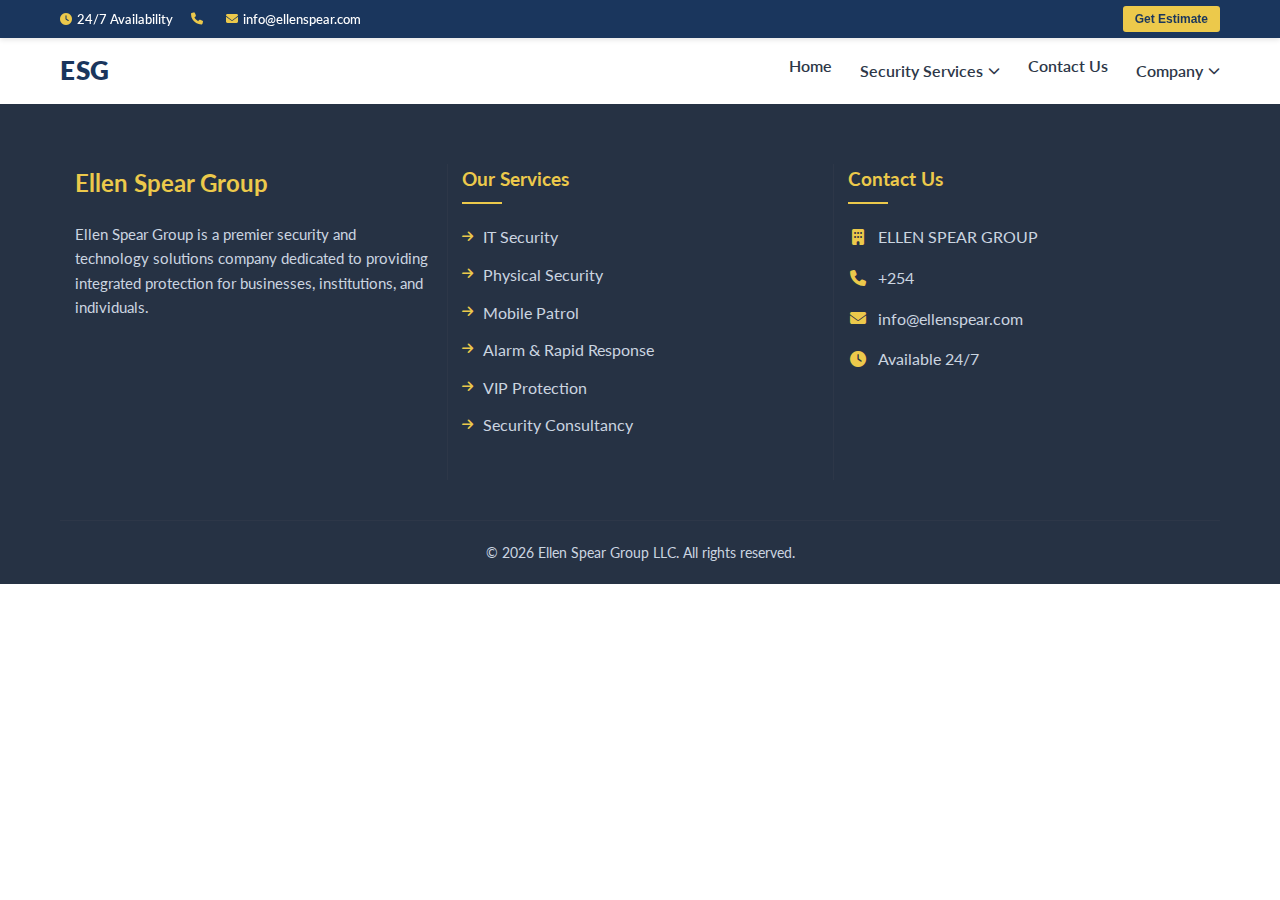
<file: abou.html>
<!DOCTYPE html>
<html lang="en">
<head>
    <meta charset="UTF-8">
    <meta name="viewport" content="width=device-width, initial-scale=1.0">
    <title>Ellen Spear Group - Mobile patrol</title>
    <link rel="stylesheet" href="styles/navbar.css">
    <link rel="stylesheet" href="https://fonts.googleapis.com/css2?family=Roboto:wght@300;400;500;700&family=Lato:wght@300;400;700&display=swap">
    <link rel="stylesheet" href="https://cdnjs.cloudflare.com/ajax/libs/font-awesome/6.4.0/css/all.min.css">
    <link rel="stylesheet" href="styles/main.css">
    <link rel="stylesheet" href="styles/footer.css">
    <link rel="stylesheet" href="styles/top.css">
</head>
<body>
    <!-- Top Bar -->
<div class="top-bar" id="topBar">
    <div class="container">
        <div class="top-bar-left">
            <div class="top-bar-item">
                <i class="fas fa-clock"></i>
                <span>24/7 Availability</span>
            </div>
            <div class="top-bar-item phone">
                <i class="fas fa-phone"></i>
                <span></span>
            </div>
            <div class="top-bar-item email">
                <i class="fas fa-envelope"></i>
                <span>info@ellenspear.com</span>
            </div>
        </div>
        <div class="top-bar-right">
            <button class="btn-estimate">Get Estimate</button>
        </div>
    </div>
</div>
<!-- Main Navigation -->
<nav class="main-nav">
    <div class="container">
        <div class="nav-brand">
            <a href="#" style="font-style: bold;">ESG</a>
        </div>
        <div class="nav-menu" id="navMenu">
            <ul class="nav-links">
                <li><a href="index.html">Home</a></li>
                <li class="dropdown">
                    <a href="#"><span>Security Services</span> <i class="fas fa-chevron-down"></i></a>
                    <ul class="dropdown-menu">
                        <li><a href="mobile.html">Mobile Patrol</a></li>
                        <li><a href="onsite.html">On Site Presence</a></li>
                        <li><a href="alarm.html">Alarm Response</a></li>
                        <li><a href="vip.html">VIP Protection</a></li>
                        <li><a href="consult.html">Security Consultation</a></li>
                        <li><a href="it.html">IT Security</a></li>
                    </ul>
                </li>
                <li><a href="index.html#contact">Contact Us</a></li>
                <li class="dropdown">
                    <a href="#"><span>Company</span> <i class="fas fa-chevron-down"></i></a>
                    <ul class="dropdown-menu">
                        <li><a href="abou.html">About Us</a></li>
                        <li><a href="careers.html">Careers</a></li>
                    </ul>
                </li>
            </ul>
        </div>
        <button class="hamburger" id="hamburger">
            <span></span>
            <span></span>
            <span></span>
        </button>
    </div>
</nav>
    <!-- Footer Section -->
    <footer class="footer">
        <div class="footer-container">
            <div class="footer-content">
                <!-- Column 1: Logo and Description -->
                <div class="footer-column">
                    <div class="footer-logo">Ellen Spear Group</div>
                    <p class="footer-description">
                        Ellen Spear Group is a premier security and technology solutions company dedicated to providing integrated protection for businesses, institutions, and individuals.
                    </p>
                </div>
                
                <!-- Column 2: Services -->
                <div class="footer-column">
                    <h3 class="footer-heading">Our Services</h3>
                    <ul class="footer-links">
                        <li><a href="it.html"><i class="fas fa-arrow-right"></i> IT Security</a></li>
                        <li><a href="onsite.html"><i class="fas fa-arrow-right"></i> Physical Security</a></li>
                        <li><a href="mobile.html"><i class="fas fa-arrow-right"></i> Mobile Patrol</a></li>
                        <li><a href="alarm.html"><i class="fas fa-arrow-right"></i> Alarm & Rapid Response</a></li>
                        <li><a href="vip.html"><i class="fas fa-arrow-right"></i> VIP Protection</a></li>
                        <li><a href="consult.html"><i class="fas fa-arrow-right"></i> Security Consultancy</a></li>
                    </ul>
                </div>
                
                <!-- Column 3: Contact Info -->
                <div class="footer-column">
                    <h3 class="footer-heading">Contact Us</h3>
                    <div class="footer-contact">
                        <p><i class="fas fa-building"></i> ELLEN SPEAR GROUP</p>
                        <p><i class="fas fa-phone"></i> +254</p>
                        <p><i class="fas fa-envelope"></i> info@ellenspear.com</p>
                        <p><i class="fas fa-clock"></i> Available 24/7</p>
                    </div>
                </div>
            </div>
            
            <div class="footer-bottom">
                <p>&copy; <span id="copyright-year">2025</span> Ellen Spear Group LLC. All rights reserved.</p>
            </div>
        </div>
        <!--Scroll to top-->
    <button class="scroll-top scroll-to-target" data-target="html">
        <i class="fas fa-arrow-up"></i>
    </button>
    </footer>
        <script src="scripts/footer.js" defer></script>
        <script src="scripts/main.js"></script>
        <script src="scripts/top.js" defer></script>
</body>
</html>
</file>
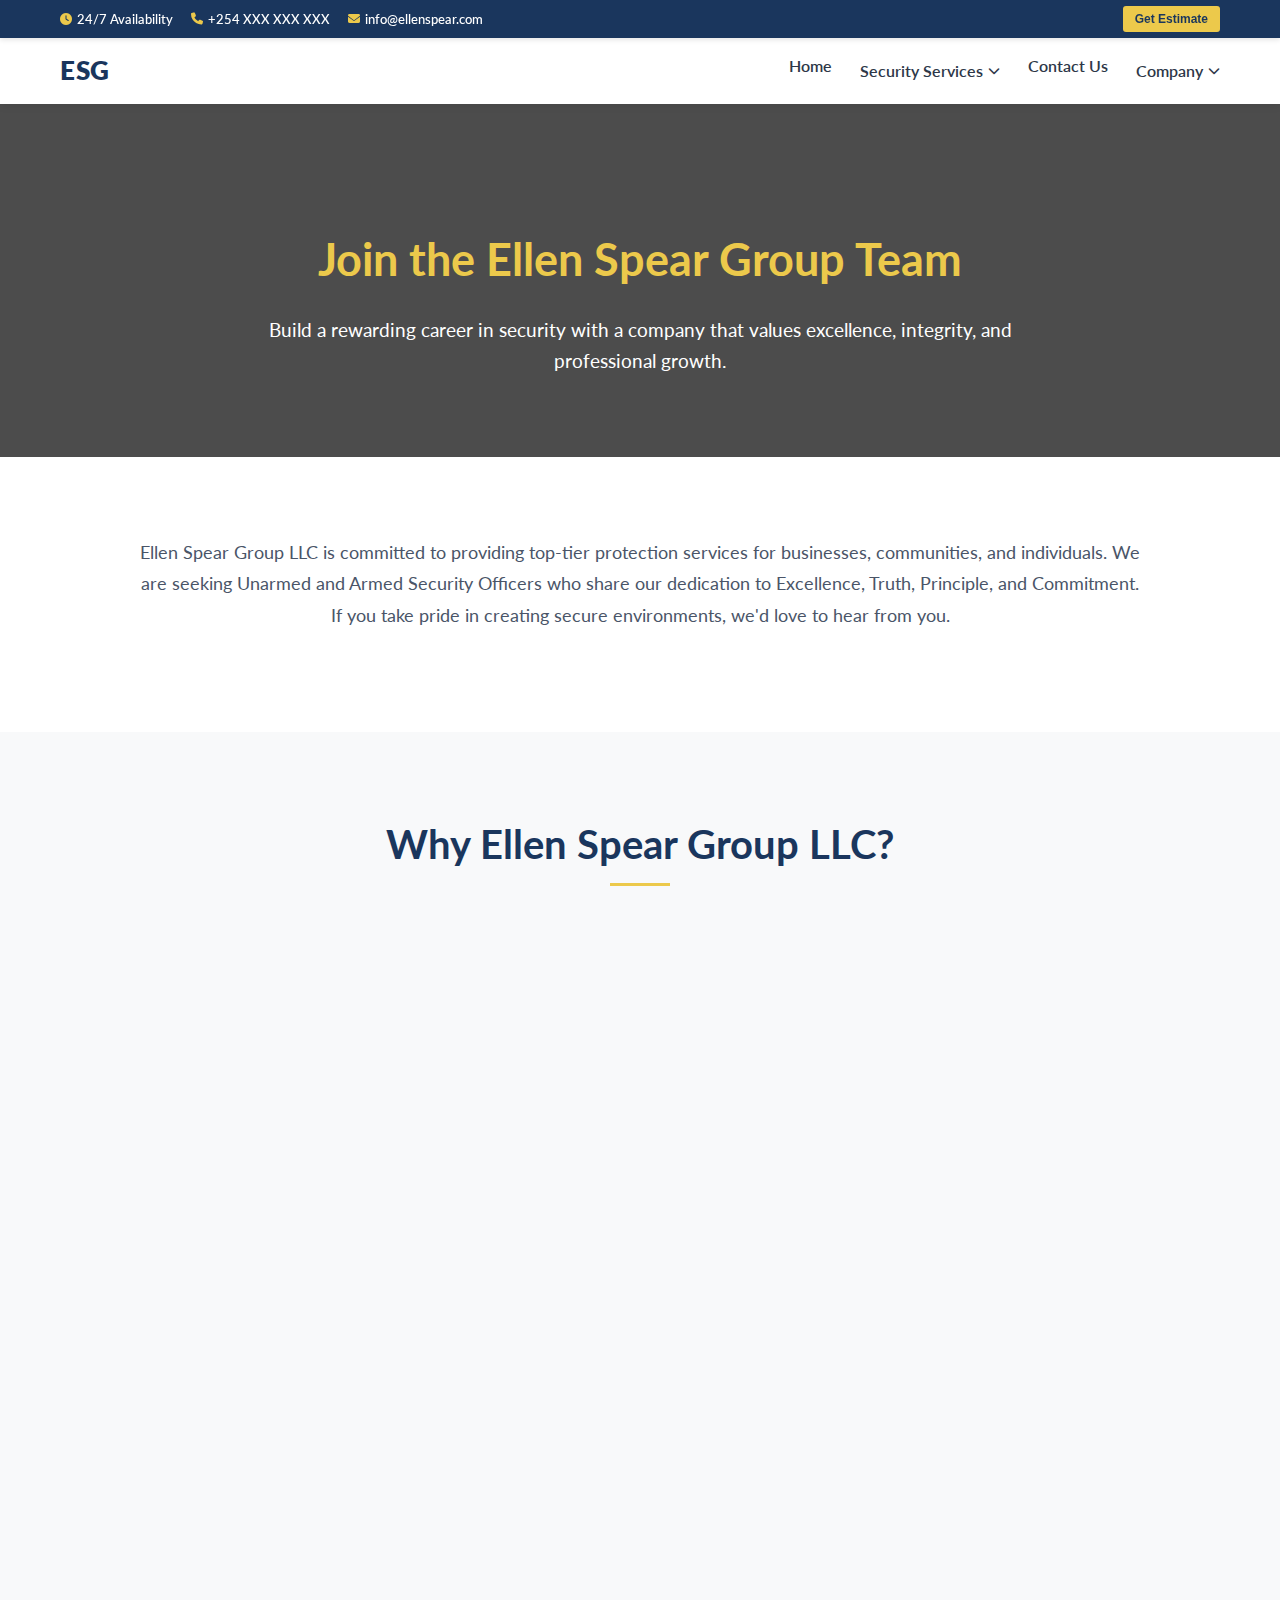
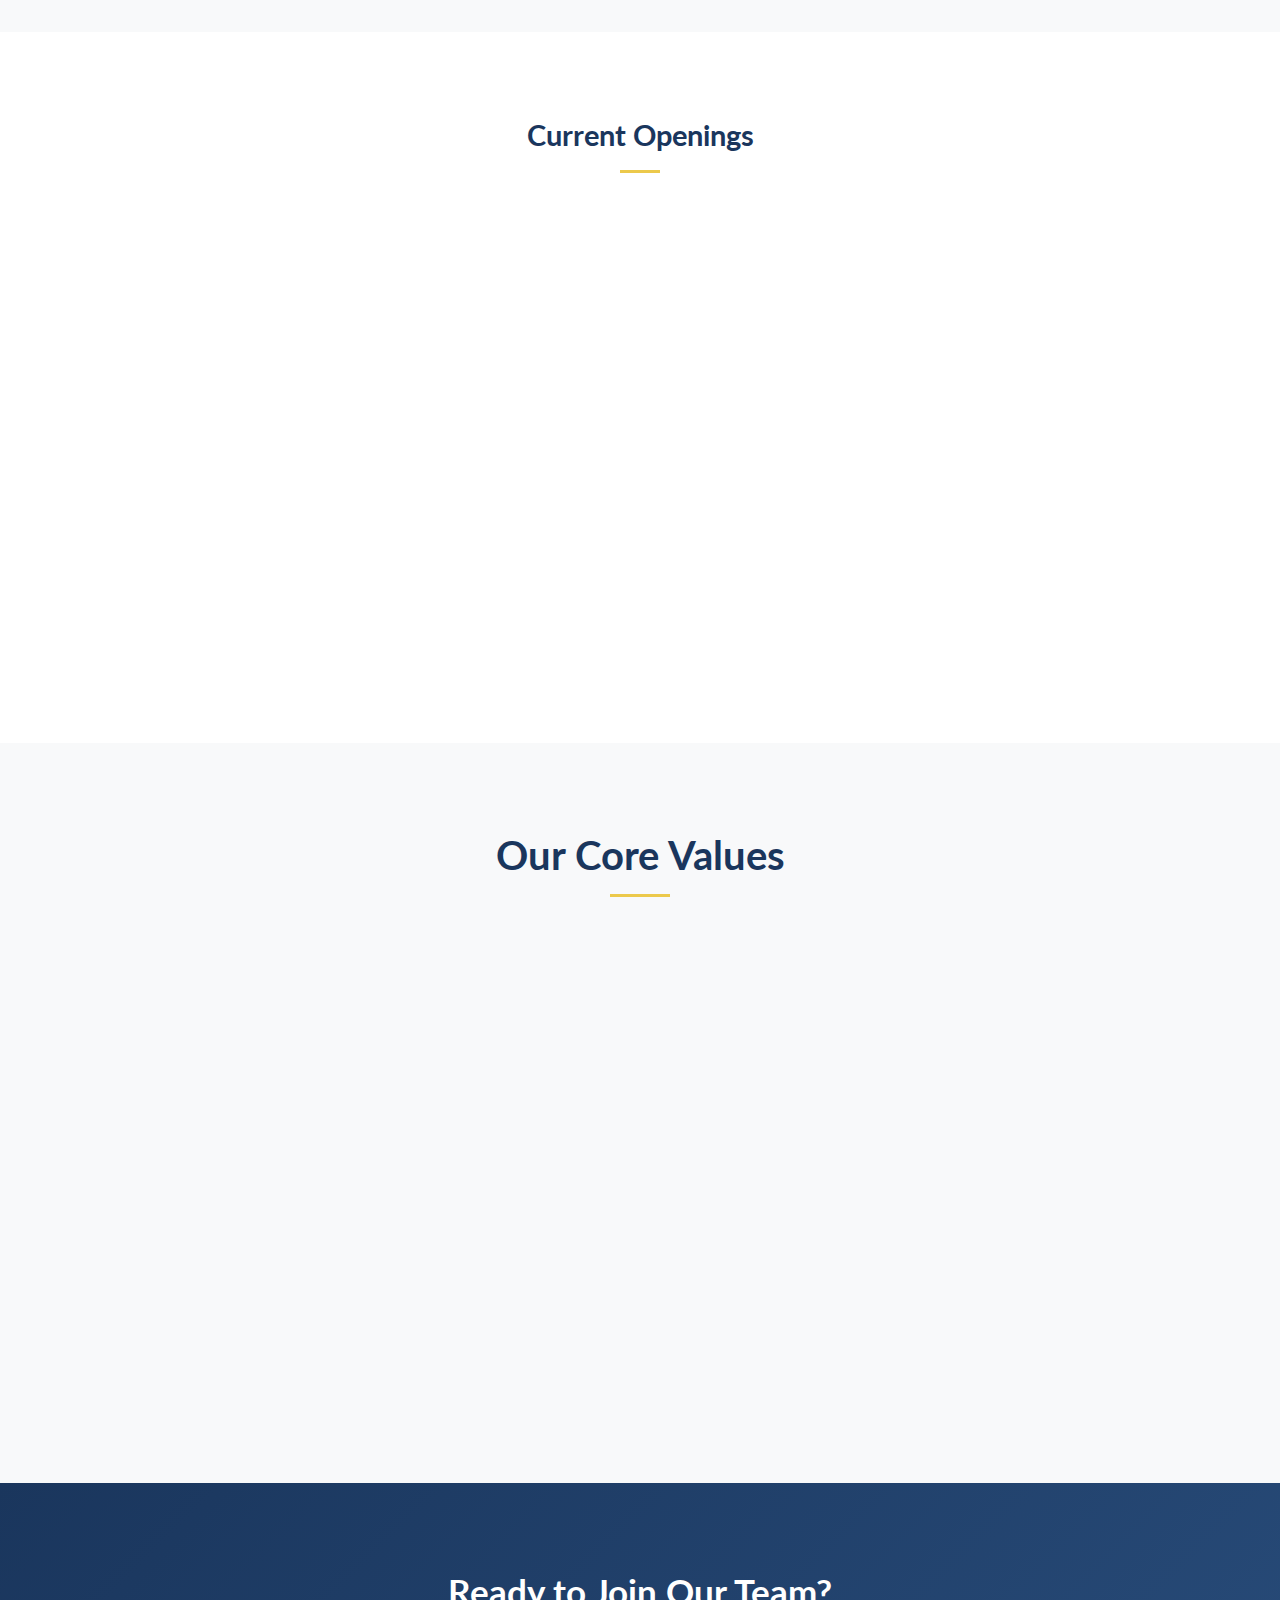
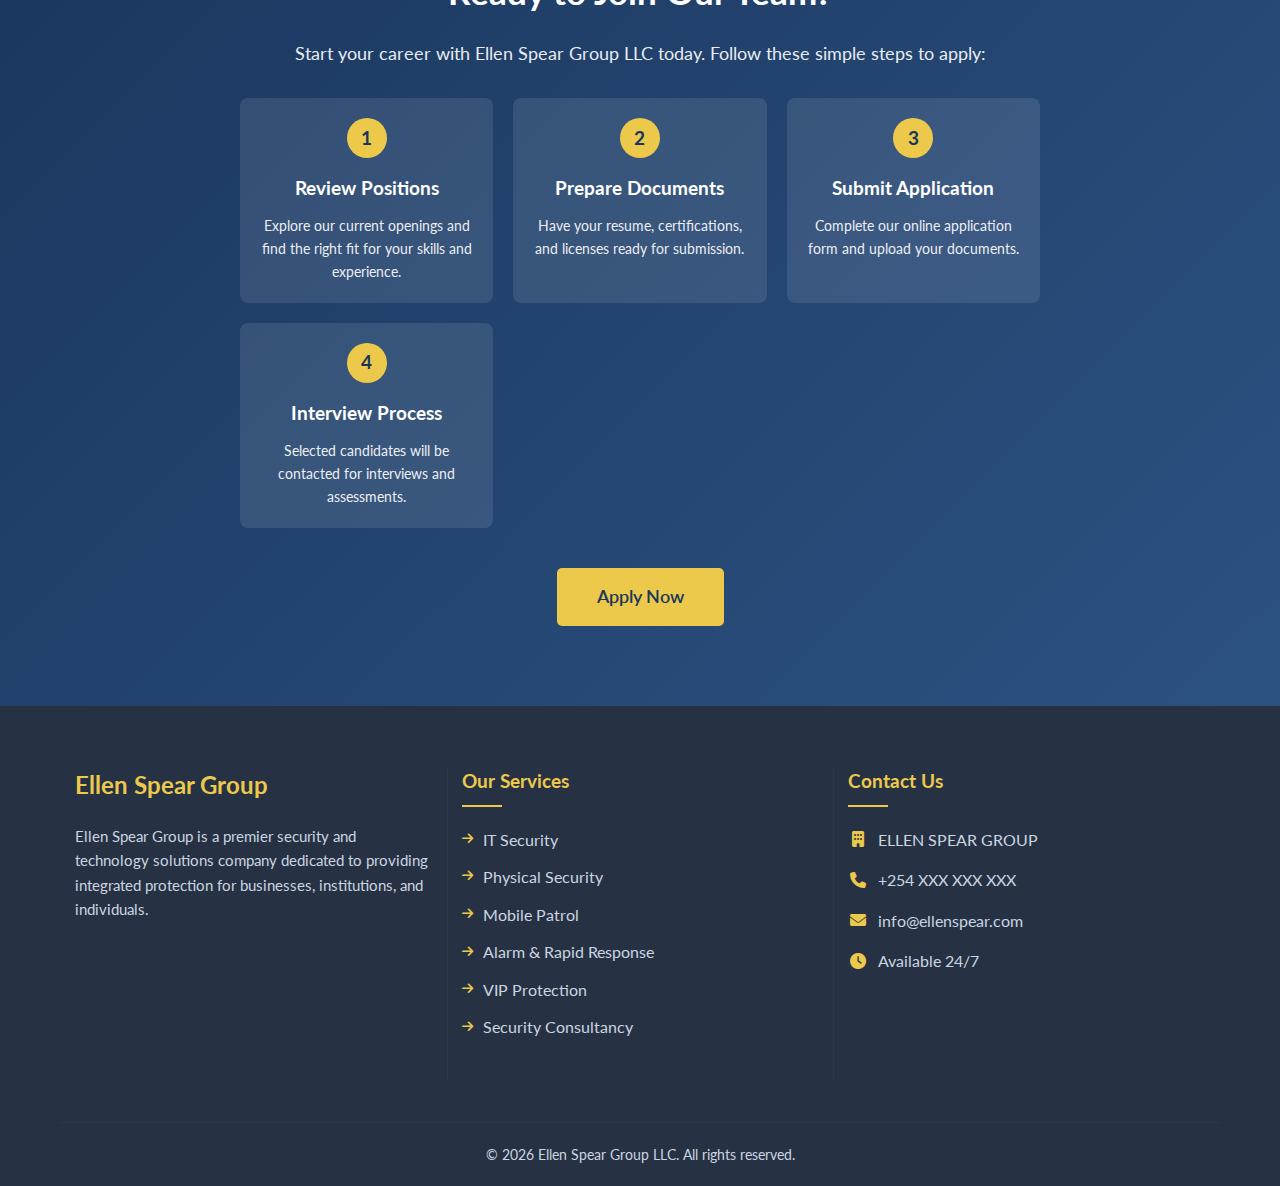
<file: careers.html>
<!DOCTYPE html>
<html lang="en">
<head>
    <meta charset="UTF-8">
    <meta name="viewport" content="width=device-width, initial-scale=1.0">
    <title>Ellen Spear Group - Careers</title>
    <link rel="stylesheet" href="styles/navbar.css">
    <link rel="stylesheet" href="https://fonts.googleapis.com/css2?family=Roboto:wght@300;400;500;700&family=Lato:wght@300;400;700&display=swap">
    <link rel="stylesheet" href="https://cdnjs.cloudflare.com/ajax/libs/font-awesome/6.4.0/css/all.min.css">
    <link rel="stylesheet" href="styles/main.css">
    <link rel="stylesheet" href="styles/footer.css">
    <link rel="stylesheet" href="styles/top.css">
    <link rel="stylesheet" href="styles/carrers.css">
    <link rel="stylesheet" href="styles/upload.css">
</head>
<body>
    <!-- Top Bar -->
    <div class="top-bar" id="topBar">
        <div class="container">
            <div class="top-bar-left">
                <div class="top-bar-item">
                    <i class="fas fa-clock"></i>
                    <span>24/7 Availability</span>
                </div>
                <div class="top-bar-item phone">
                    <i class="fas fa-phone"></i>
                    <span>+254 XXX XXX XXX</span>
                </div>
                <div class="top-bar-item email">
                    <i class="fas fa-envelope"></i>
                    <span>info@ellenspear.com</span>
                </div>
            </div>
            <div class="top-bar-right">
                <button class="btn-estimate">Get Estimate</button>
            </div>
        </div>
    </div>

    <!-- Main Navigation -->
    <nav class="main-nav">
        <div class="container">
            <div class="nav-brand">
                <a href="index.html" style="font-style: bold;">ESG</a>
            </div>
            <div class="nav-menu" id="navMenu">
                <ul class="nav-links">
                    <li><a href="index.html">Home</a></li>
                    <li class="dropdown">
                        <a href="#"><span>Security Services</span> <i class="fas fa-chevron-down"></i></a>
                        <ul class="dropdown-menu">
                            <li><a href="mobile.html">Mobile Patrol</a></li>
                            <li><a href="onsite.html">On Site Presence</a></li>
                            <li><a href="alarm.html">Alarm Response</a></li>
                            <li><a href="vip.html">VIP Protection</a></li>
                            <li><a href="consult.html">Security Consultation</a></li>
                            <li><a href="it.html">IT Security</a></li>
                        </ul>
                    </li>
                    <li><a href="index.html#contact">Contact Us</a></li>
                    <li class="dropdown">
                        <a href="#"><span>Company</span> <i class="fas fa-chevron-down"></i></a>
                        <ul class="dropdown-menu">
                            <li><a href="about.html">About Us</a></li>
                            <li><a href="careers.html">Careers</a></li>
                        </ul>
                    </li>
                </ul>
            </div>
            <button class="hamburger" id="hamburger">
                <span></span>
                <span></span>
                <span></span>
            </button>
        </div>
    </nav>

    <!-- Hero Section -->
    <section class="careers-hero">
        <div class="container">
            <h1>Join the Ellen Spear Group Team</h1>
            <p>Build a rewarding career in security with a company that values excellence, integrity, and professional growth.</p>
        </div>
    </section>

    <!-- Intro Section -->
    <section class="careers-intro-section">
        <div class="container">
            <div class="careers-intro-content">
                <p>Ellen Spear Group LLC is committed to providing top-tier protection services for businesses, communities, and individuals. We are seeking Unarmed and Armed Security Officers who share our dedication to Excellence, Truth, Principle, and Commitment. If you take pride in creating secure environments, we'd love to hear from you.</p>
            </div>
        </div>
    </section>

    <!-- Why Join Section -->
    <section class="why-join-section" id="benefits">
        <div class="section-title">
            <h2>Why Ellen Spear Group LLC?</h2>
        </div>
        <div class="benefits-grid">
            <div class="benefit-card">
                <div class="benefit-icon">
                    <i class="fas fa-hands-helping"></i>
                </div>
                <h3>Supportive Environment</h3>
                <p>We prioritize our team members by offering a supportive work environment where your contributions are valued and recognized.</p>
            </div>

            <div class="benefit-card">
                <div class="benefit-icon">
                    <i class="fas fa-graduation-cap"></i>
                </div>
                <h3>Professional Growth</h3>
                <p>Access opportunities for continuous learning, skill development, and career advancement within our organization.</p>
            </div>

            <div class="benefit-card">
                <div class="benefit-icon">
                    <i class="fas fa-chart-line"></i>
                </div>
                <h3>Promotion from Within</h3>
                <p>We believe in recognizing talent and dedication, with clear paths for advancement and promotion from within our team.</p>
            </div>

            <div class="benefit-card">
                <div class="benefit-icon">
                    <i class="fas fa-shield-alt"></i>
                </div>
                <h3>Quality Equipment</h3>
                <p>Work with state-of-the-art security equipment and technology to perform your duties effectively and safely.</p>
            </div>

            <div class="benefit-card">
                <div class="benefit-icon">
                    <i class="fas fa-users"></i>
                </div>
                <h3>Team Culture</h3>
                <p>Join a team of professionals who share your commitment to excellence and creating safe environments for our clients.</p>
            </div>

            <div class="benefit-card">
                <div class="benefit-icon">
                    <i class="fas fa-calendar-alt"></i>
                </div>
                <h3>Flexible Scheduling</h3>
                <p>We offer flexible scheduling options to help you maintain a healthy work-life balance.</p>
            </div>
        </div>
    </section>

    <!-- Positions Section -->
    <section class="positions-section" id="positions">
        <div class="container">
            <div class="positions-content">
                <div class="position-category">
                    <h3>Current Openings</h3>
                    <div class="position-list">
                        <div class="position-item">
                            <h4>Unarmed Security Officer</h4>
                            <p>Provide security services without carrying firearms, focusing on observation, reporting, and customer service.</p>
                            <ul class="position-features">
                                <li><i class="fas fa-check"></i> High school diploma or equivalent</li>
                                <li><i class="fas fa-check"></i> Security license/certification</li>
                                <li><i class="fas fa-check"></i> Strong observation skills</li>
                                <li><i class="fas fa-check"></i> Excellent communication abilities</li>
                            </ul>
                            <a href="#apply" class="apply-btn">Apply Now</a>
                        </div>

                        <div class="position-item">
                            <h4>Armed Security Officer</h4>
                            <p>Provide armed security services for high-risk environments, requiring additional training and certification.</p>
                            <ul class="position-features">
                                <li><i class="fas fa-check"></i> Firearms certification</li>
                                <li><i class="fas fa-check"></i> Advanced security training</li>
                                <li><i class="fas fa-check"></i> Clean background check</li>
                                <li><i class="fas fa-check"></i> Physical fitness requirements</li>
                            </ul>
                            <a href="#apply" class="apply-btn">Apply Now</a>
                        </div>

                        <div class="position-item">
                            <h4>Security Supervisor</h4>
                            <p>Lead a team of security officers, coordinate shifts, and ensure quality service delivery.</p>
                            <ul class="position-features">
                                <li><i class="fas fa-check"></i> Previous security experience</li>
                                <li><i class="fas fa-check"></i> Leadership skills</li>
                                <li><i class="fas fa-check"></i> Management training</li>
                                <li><i class="fas fa-check"></i> Problem-solving abilities</li>
                            </ul>
                            <a href="#apply" class="apply-btn">Apply Now</a>
                        </div>
                    </div>
                </div>
            </div>
        </div>
    </section>

    <!-- Values Section -->
    <section class="values-section">
        <div class="container">
            <div class="values-content">
                <div class="section-title">
                    <h2>Our Core Values</h2>
                </div>
                <div class="values-grid">
                    <div class="value-item">
                        <h4>Excellence</h4>
                        <p>We strive for the highest standards in all our services and operations, delivering quality protection that exceeds expectations.</p>
                    </div>

                    <div class="value-item">
                        <h4>Truth</h4>
                        <p>We operate with honesty, integrity, and transparency in all our interactions with clients, team members, and the community.</p>
                    </div>

                    <div class="value-item">
                        <h4>Principle</h4>
                        <p>We adhere to strong ethical principles and professional standards that guide our decisions and actions.</p>
                    </div>

                    <div class="value-item">
                        <h4>Commitment</h4>
                        <p>We are dedicated to our clients' safety, our team's success, and our mission of creating secure environments.</p>
                    </div>
                </div>
            </div>
        </div>
    </section>

    <!-- Application Section -->
    <section class="application-section" id="apply">
        <div class="container">
            <div class="application-content">
                <h2>Ready to Join Our Team?</h2>
                <p>Start your career with Ellen Spear Group LLC today. Follow these simple steps to apply:</p>
                
                <div class="application-steps">
                    <div class="step">
                        <div class="step-number">1</div>
                        <h4>Review Positions</h4>
                        <p>Explore our current openings and find the right fit for your skills and experience.</p>
                    </div>

                    <div class="step">
                        <div class="step-number">2</div>
                        <h4>Prepare Documents</h4>
                        <p>Have your resume, certifications, and licenses ready for submission.</p>
                    </div>

                    <div class="step">
                        <div class="step-number">3</div>
                        <h4>Submit Application</h4>
                        <p>Complete our online application form and upload your documents.</p>
                    </div>

                    <div class="step">
                        <div class="step-number">4</div>
                        <h4>Interview Process</h4>
                        <p>Selected candidates will be contacted for interviews and assessments.</p>
                    </div>
                </div>

                <a href="#application-form" class="application-btn">Apply Now</a>
            </div><!-- Application Modal -->
            <div class="application-modal" id="application-modal">
                <div class="modal-content">
                    <div class="modal-header">
                        <h2>Apply for Position</h2>
                        <button class="modal-close">
                            <i class="fas fa-times"></i>
                        </button>
                    </div>
                    <div class="modal-body">
                        <form id="application-form">
                            <div class="application-form">
                                <div class="form-group">
                                    <label for="name">Full Name *</label>
                                    <input type="text" id="name" name="name" required>
                                    <div class="form-error"></div>
                                </div>
                                
                                <div class="form-group">
                                    <label for="email">Email Address *</label>
                                    <input type="email" id="email" name="email" required>
                                    <div class="form-error"></div>
                                </div>
                                
                                <div class="form-group">
                                    <label for="phone">Phone Number *</label>
                                    <input type="tel" id="phone" name="phone" required>
                                    <div class="form-error"></div>
                                </div>
                                
                                <div class="form-group">
                                    <label for="position">Position Applying For *</label>
                                    <select id="position" name="position" required>
                                        <option value="">Select a position</option>
                                        <option value="Unarmed Security Officer">Unarmed Security Officer</option>
                                        <option value="Armed Security Officer">Armed Security Officer</option>
                                        <option value="Security Supervisor">Security Supervisor</option>
                                        <option value="Mobile Patrol Officer">Mobile Patrol Officer</option>
                                        <option value="Other">Other</option>
                                    </select>
                                    <div class="form-error"></div>
                                </div>
                                
                                <div class="form-group full-width">
                                    <label for="cover-letter">Cover Letter</label>
                                    <textarea id="cover-letter" name="cover-letter" placeholder="Tell us why you're interested in this position and why you'd be a good fit..."></textarea>
                                </div>
                                
                                <div class="form-group full-width">
                                    <label>Resume/CV *</label>
                                    <div class="file-upload">
                                        <input type="file" id="resume" name="resume" accept=".pdf,.doc,.docx" required data-preview="resume-preview">
                                        <div class="file-upload-icon">
                                            <i class="fas fa-file-upload"></i>
                                        </div>
                                        <div class="file-upload-text">Click to upload your resume</div>
                                        <div class="file-upload-hint">PDF, DOC, or DOCX files (Max 5MB)</div>
                                    </div>
                                    <div class="file-preview" id="resume-preview">
                                        <div class="file-preview-item">
                                            <div class="file-preview-info">
                                                <i class="fas fa-file-pdf file-preview-icon"></i>
                                                <span class="file-preview-name" id="resume-preview-name">No file selected</span>
                                            </div>
                                            <button type="button" class="file-preview-remove" id="resume-preview-remove">
                                                <i class="fas fa-times"></i>
                                            </button>
                                        </div>
                                    </div>
                                    <div class="form-error"></div>
                                </div>
                                
                                <div class="form-group full-width">
                                    <label>Passport Photo</label>
                                    <div class="file-upload">
                                        <input type="file" id="photo" name="photo" accept="image/*" data-preview="photo-preview">
                                        <div class="file-upload-icon">
                                            <i class="fas fa-camera"></i>
                                        </div>
                                        <div class="file-upload-text">Click to upload passport photo</div>
                                        <div class="file-upload-hint">JPG, PNG files (Max 2MB)</div>
                                    </div>
                                    <div class="file-preview" id="photo-preview">
                                        <div class="file-preview-item">
                                            <div class="file-preview-info">
                                                <i class="fas fa-image file-preview-icon"></i>
                                                <span class="file-preview-name" id="photo-preview-name">No file selected</span>
                                            </div>
                                            <button type="button" class="file-preview-remove" id="photo-preview-remove">
                                                <i class="fas fa-times"></i>
                                            </button>
                                        </div>
                                    </div>
                                </div>
                                
                                <div class="form-group full-width">
                                    <label>Additional Documents (Certifications, Licenses, etc.)</label>
                                    <div class="file-upload">
                                        <input type="file" id="documents" name="documents" multiple data-preview="docs-preview">
                                        <div class="file-upload-icon">
                                            <i class="fas fa-file-alt"></i>
                                        </div>
                                        <div class="file-upload-text">Click to upload additional documents</div>
                                        <div class="file-upload-hint">Multiple files allowed (Max 10MB total)</div>
                                    </div>
                                    <div class="file-preview" id="docs-preview">
                                        <div class="file-preview-item">
                                            <div class="file-preview-info">
                                                <i class="fas fa-file file-preview-icon"></i>
                                                <span class="file-preview-name" id="docs-preview-name">No files selected</span>
                                            </div>
                                            <button type="button" class="file-preview-remove" id="docs-preview-remove">
                                                <i class="fas fa-times"></i>
                                            </button>
                                        </div>
                                    </div>
                                </div>
                                
                                <div class="form-submit">
                                    <button type="submit" class="submit-btn">Submit Application</button>
                                </div>
                            </div>
                        </form>
                    </div>
                </div>
            </div>
        </div>
    </section>

    <!-- Footer Section -->
    <footer class="footer">
        <div class="footer-container">
            <div class="footer-content">
                <!-- Column 1: Logo and Description -->
                <div class="footer-column">
                    <div class="footer-logo">Ellen Spear Group</div>
                    <p class="footer-description">
                        Ellen Spear Group is a premier security and technology solutions company dedicated to providing integrated protection for businesses, institutions, and individuals.
                    </p>
                </div>
                
                <!-- Column 2: Services -->
                <div class="footer-column">
                    <h3 class="footer-heading">Our Services</h3>
                    <ul class="footer-links">
                        <li><a href="it.html"><i class="fas fa-arrow-right"></i> IT Security</a></li>
                        <li><a href="onsite.html"><i class="fas fa-arrow-right"></i> Physical Security</a></li>
                        <li><a href="mobile.html"><i class="fas fa-arrow-right"></i> Mobile Patrol</a></li>
                        <li><a href="alarm.html"><i class="fas fa-arrow-right"></i> Alarm & Rapid Response</a></li>
                        <li><a href="vip.html"><i class="fas fa-arrow-right"></i> VIP Protection</a></li>
                        <li><a href="consult.html"><i class="fas fa-arrow-right"></i> Security Consultancy</a></li>
                    </ul>
                </div>
                
                <!-- Column 3: Contact Info -->
                <div class="footer-column">
                    <h3 class="footer-heading">Contact Us</h3>
                    <div class="footer-contact">
                        <p><i class="fas fa-building"></i> ELLEN SPEAR GROUP</p>
                        <p><i class="fas fa-phone"></i> +254 XXX XXX XXX</p>
                        <p><i class="fas fa-envelope"></i> info@ellenspear.com</p>
                        <p><i class="fas fa-clock"></i> Available 24/7</p>
                    </div>
                </div>
            </div>
            
            <div class="footer-bottom">
                <p>&copy; <span id="copyright-year">2025</span> Ellen Spear Group LLC. All rights reserved.</p>
            </div>
        </div>
        <!--Scroll to top-->
        <button class="scroll-top scroll-to-target" data-target="html">
            <i class="fas fa-arrow-up"></i>
        </button>
    </footer>
    <script src="scripts/footer.js" defer></script>
    <script src="scripts/main.js"></script>
    <script src="scripts/top.js" defer></script>
    <script src="scripts/carrers.js" defer></script>
    <script src="scripts/upload.js"></script>
</body>
</html>
</file>
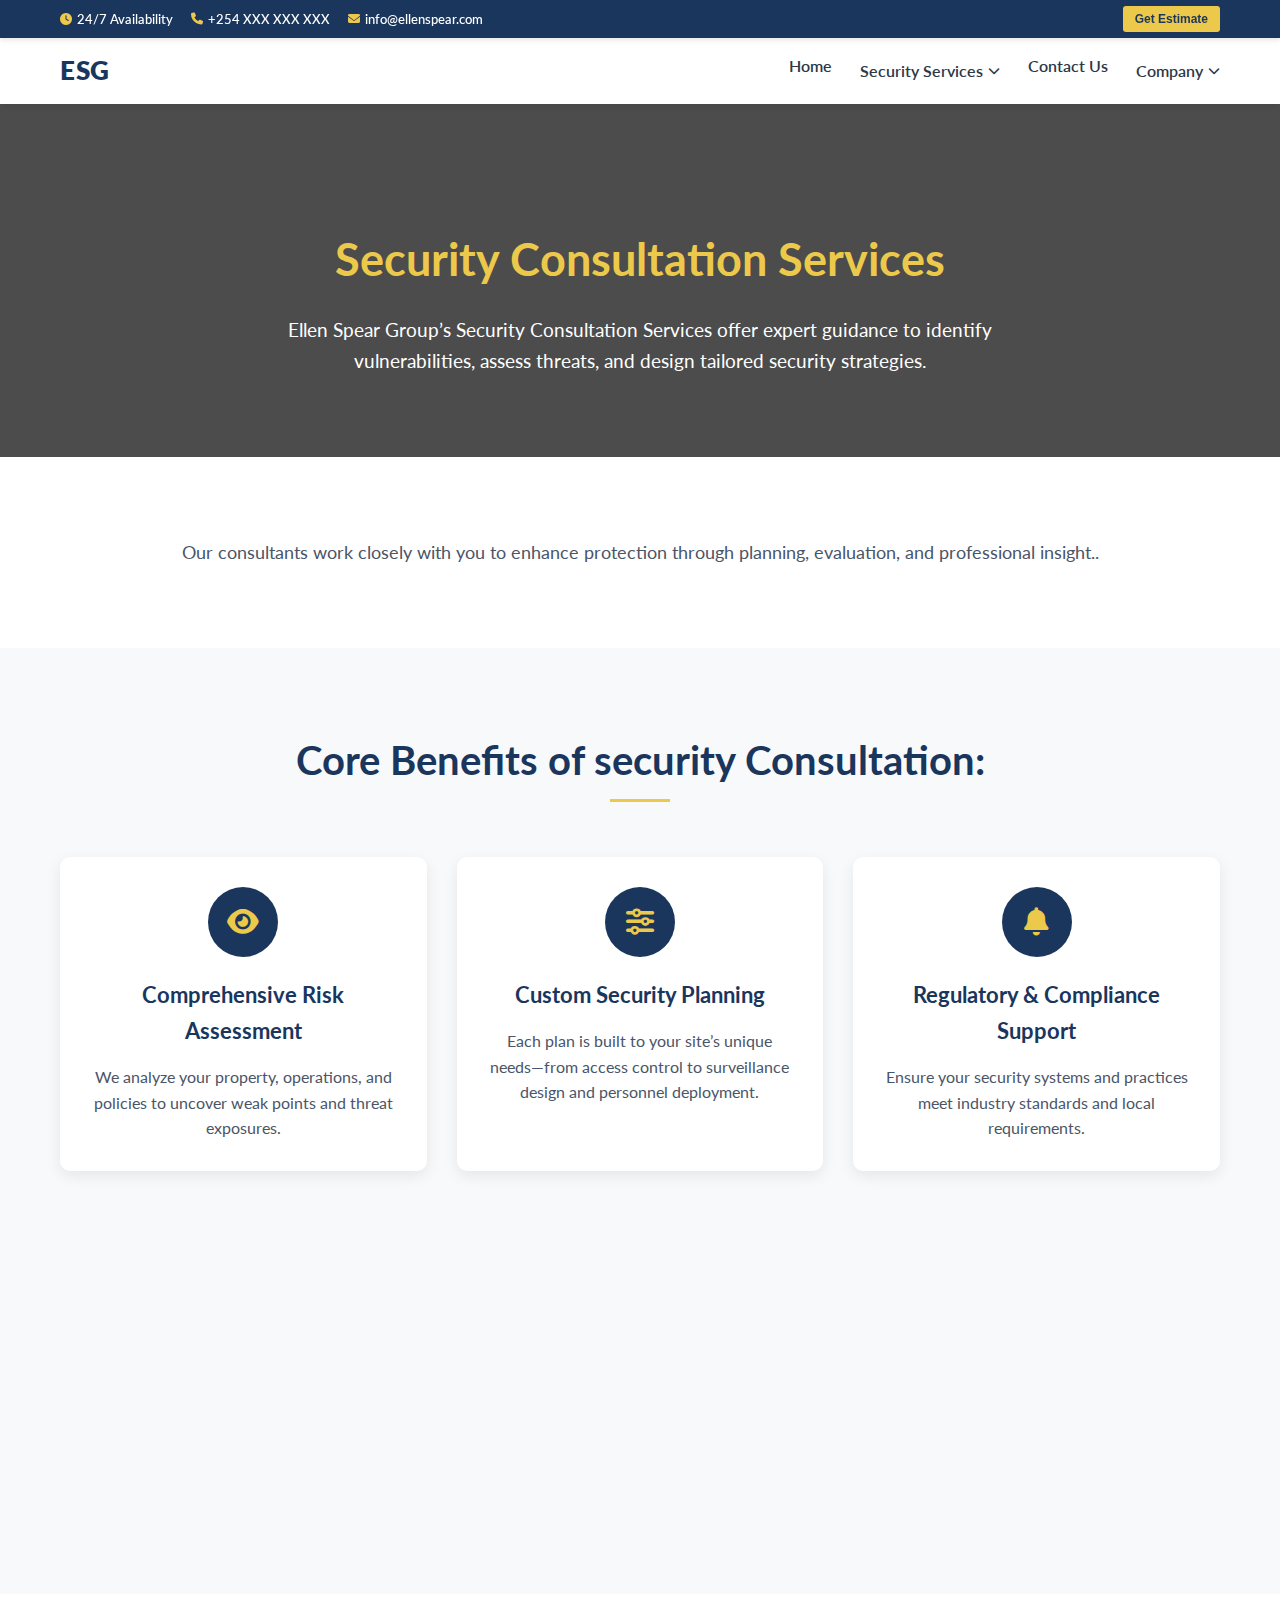
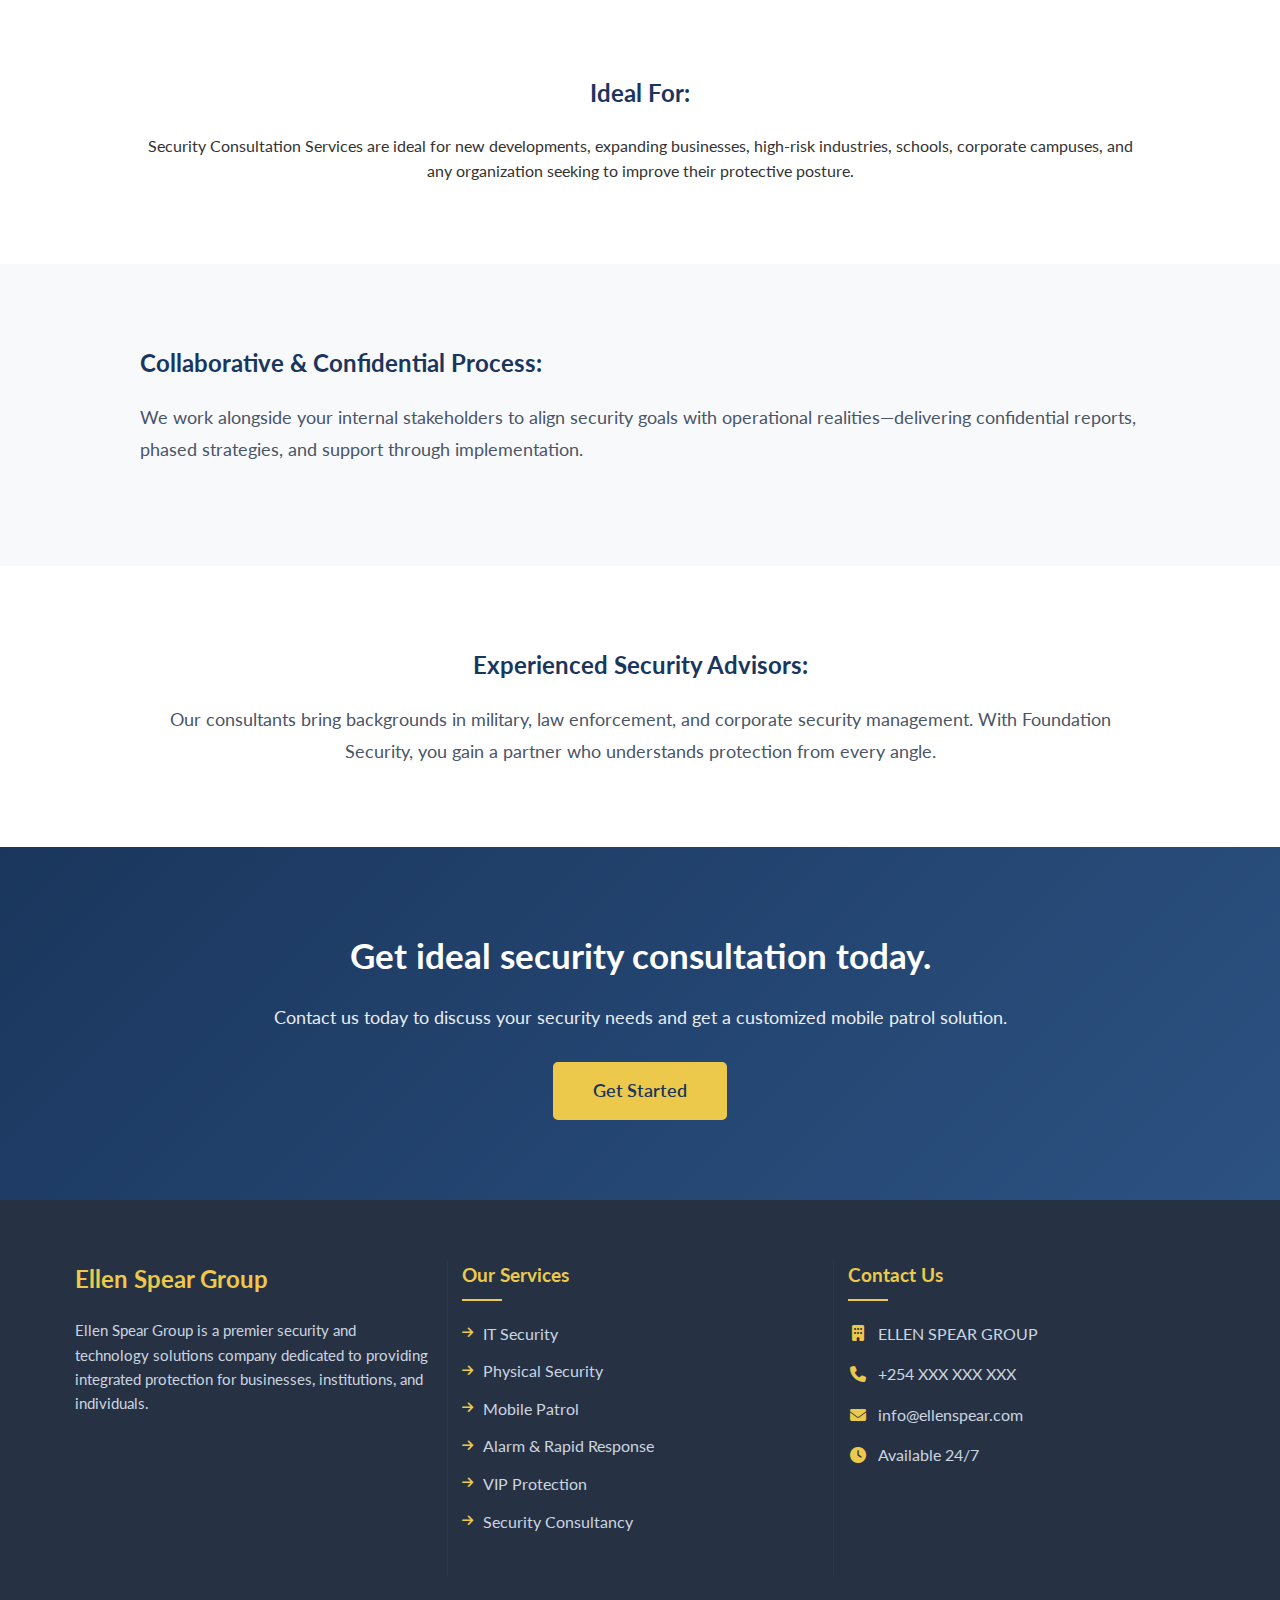
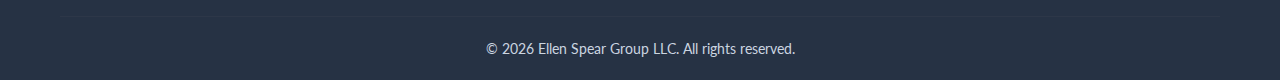
<file: consult.html>
<!DOCTYPE html>
<html lang="en">
<head>
    <meta charset="UTF-8">
    <meta name="viewport" content="width=device-width, initial-scale=1.0">
    <title>Ellen Spear Group - consoltancy</title>
    <link rel="stylesheet" href="styles/navbar.css">
    <link rel="stylesheet" href="https://fonts.googleapis.com/css2?family=Roboto:wght@300;400;500;700&family=Lato:wght@300;400;700&display=swap">
    <link rel="stylesheet" href="https://cdnjs.cloudflare.com/ajax/libs/font-awesome/6.4.0/css/all.min.css">
    <link rel="stylesheet" href="styles/main.css">
    <link rel="stylesheet" href="styles/footer.css">
    <link rel="stylesheet" href="styles/top.css">
    <link rel="stylesheet" href="styles/mobile.css">
</head>
<body>
    <!-- Top Bar -->
    <div class="top-bar" id="topBar">
        <div class="container">
            <div class="top-bar-left">
                <div class="top-bar-item">
                    <i class="fas fa-clock"></i>
                    <span>24/7 Availability</span>
                </div>
                <div class="top-bar-item phone">
                    <i class="fas fa-phone"></i>
                    <span>+254 XXX XXX XXX</span>
                </div>
                <div class="top-bar-item email">
                    <i class="fas fa-envelope"></i>
                    <span>info@ellenspear.com</span>
                </div>
            </div>
            <div class="top-bar-right">
                <button class="btn-estimate">Get Estimate</button>
            </div>
        </div>
    </div>

    <!-- Main Navigation -->
    <nav class="main-nav">
        <div class="container">
            <div class="nav-brand">
                <a href="index.html" style="font-style: bold;">ESG</a>
            </div>
            <div class="nav-menu" id="navMenu">
                <ul class="nav-links">
                    <li><a href="index.html">Home</a></li>
                    <li class="dropdown">
                        <a href="#"><span>Security Services</span> <i class="fas fa-chevron-down"></i></a>
                        <ul class="dropdown-menu">
                            <li><a href="mobile.html">Mobile Patrol</a></li>
                            <li><a href="onsite.html">On Site Presence</a></li>
                            <li><a href="alarm.html">Alarm Response</a></li>
                            <li><a href="vip.html">VIP Protection</a></li>
                            <li><a href="consult.html">Security Consultation</a></li>
                            <li><a href="it.html">IT Security</a></li>
                        </ul>
                    </li>
                    <li><a href="index.html#contact">Contact Us</a></li>
                    <li class="dropdown">
                        <a href="#"><span>Company</span> <i class="fas fa-chevron-down"></i></a>
                        <ul class="dropdown-menu">
                            <li><a href="about.html">About Us</a></li>
                            <li><a href="careers.html">Careers</a></li>
                        </ul>
                    </li>
                </ul>
            </div>
            <button class="hamburger" id="hamburger">
                <span></span>
                <span></span>
                <span></span>
            </button>
        </div>
    </nav>

    <!-- Hero Section -->
    <section class="mobile-hero">
        <div class="container">
            <h1>Security Consultation Services
            </h1>
            <p>Ellen Spear Group’s Security Consultation Services offer expert guidance to identify vulnerabilities, assess threats, and design tailored security strategies.</p>
        </div>
    </section>

    <!-- Intro Section -->
    <section class="intro-section">
        <div class="container">
            <div class="intro-content">
                <p>Our consultants work closely with you to enhance protection through planning, evaluation, and professional insight..</p>
            </div>
        </div>
    </section>

    <!-- Benefits Section -->
    <section class="benefits-section" id="benefits">
        <div class="section-title">
            <h2>Core Benefits of security Consultation:</h2>
        </div>
        <div class="benefits-grid">
            <div class="benefit-card">
                <div class="benefit-icon">
                    <i class="fas fa-eye"></i>
                </div>
                <h3>Comprehensive Risk Assessment</h3>
                <p>We analyze your property, operations, and policies to uncover weak points and threat exposures.</p>
            </div>

            <div class="benefit-card">
                <div class="benefit-icon">
                    <i class="fas fa-sliders-h"></i>
                </div>
                <h3>Custom Security Planning</h3>
                <p> Each plan is built to your site’s unique needs—from access control to surveillance design and personnel deployment.</p>
            </div>
            <div class="benefit-card">
                <div class="benefit-icon">
                    <i class="fas fa-bell"></i>
                </div>
                <h3>Regulatory & Compliance Support</h3>
                <p> Ensure your security systems and practices meet industry standards and local requirements.</p>
            </div>

            <div class="benefit-card">
                <div class="benefit-icon">
                    <i class="fas fa-clipboard-list"></i>
                </div>
                <h3>Incident Response Preparedness</h3>
                <p>Receive detailed digital reports documenting patrol activity, observations, and any security concerns.</p>
            </div>

            <div class="benefit-card">
                <div class="benefit-icon">
                    <i class="fas fa-dollar-sign"></i>
                </div>
                <h3>Cost-Effective Alternative</h3>
                <p>Get effective security coverage without the cost of full-time, on-site personnel.</p>
            </div>
        </div>
    </section>

    <!-- Ideal For Section -->
    <section class="ideal-section">
        <div class="container">
            <div class="ideal-content">
                <h3>Ideal For:</h3>
                <p>
                    Security Consultation Services are ideal for new developments, expanding businesses, high-risk industries, schools, corporate campuses, and any organization seeking to improve their protective posture.</p>
                
                </div>
        </div>
    </section>

    <!-- Strategy Section -->
    <section class="strategy-section">
        <div class="container">
            <div class="strategy-content">
                <h3>Collaborative & Confidential Process:</h3>
                <p>We work alongside your internal stakeholders to align security goals with operational realities—delivering confidential reports, phased strategies, and support through implementation.</p>
            </div>
        </div>
    </section>

    <!-- Personnel Section -->
    <section class="personnel-section">
        <div class="container">
            <div class="personnel-content">
                <h3>Experienced Security Advisors:</h3>
                <p>Our consultants bring backgrounds in military, law enforcement, and corporate security management. With Foundation Security, you gain a partner who understands protection from every angle.</p>
            </div>
        </div>
    </section>

    <!-- CTA Section -->
    <section class="cta-section">
        <div class="container">
            <div class="cta-content">
                <h2>Get ideal security consultation today.</h2>
                <p>Contact us today to discuss your security needs and get a customized mobile patrol solution.</p>
                <a href="index.html#contact" class="cta-btn">Get Started</a>
            </div>
        </div>
    </section>

    <!-- Footer Section -->
    <footer class="footer">
        <div class="footer-container">
            <div class="footer-content">
                <!-- Column 1: Logo and Description -->
                <div class="footer-column">
                    <div class="footer-logo">Ellen Spear Group</div>
                    <p class="footer-description">
                        Ellen Spear Group is a premier security and technology solutions company dedicated to providing integrated protection for businesses, institutions, and individuals.
                    </p>
                </div>
                
                <!-- Column 2: Services -->
                <div class="footer-column">
                    <h3 class="footer-heading">Our Services</h3>
                    <ul class="footer-links">
                        <li><a href="it.html"><i class="fas fa-arrow-right"></i> IT Security</a></li>
                        <li><a href="onsite.html"><i class="fas fa-arrow-right"></i> Physical Security</a></li>
                        <li><a href="mobile.html"><i class="fas fa-arrow-right"></i> Mobile Patrol</a></li>
                        <li><a href="alarm.html"><i class="fas fa-arrow-right"></i> Alarm & Rapid Response</a></li>
                        <li><a href="vip.html"><i class="fas fa-arrow-right"></i> VIP Protection</a></li>
                        <li><a href="consult.html"><i class="fas fa-arrow-right"></i> Security Consultancy</a></li>
                    </ul>
                </div>
                
                <!-- Column 3: Contact Info -->
                <div class="footer-column">
                    <h3 class="footer-heading">Contact Us</h3>
                    <div class="footer-contact">
                        <p><i class="fas fa-building"></i> ELLEN SPEAR GROUP</p>
                        <p><i class="fas fa-phone"></i> +254 XXX XXX XXX</p>
                        <p><i class="fas fa-envelope"></i> info@ellenspear.com</p>
                        <p><i class="fas fa-clock"></i> Available 24/7</p>
                    </div>
                </div>
            </div>
            
            <div class="footer-bottom">
                <p>&copy; <span id="copyright-year">2025</span> Ellen Spear Group LLC. All rights reserved.</p>
            </div>
        </div>
        <!--Scroll to top-->
        <button class="scroll-top scroll-to-target" data-target="html">
            <i class="fas fa-arrow-up"></i>
        </button>
    </footer>

    <script src="scripts/footer.js" defer></script>
    <script src="scripts/main.js"></script>
    <script src="scripts/top.js" defer></script>
    <script src="scripts/mobile.js" defer></script>
</body>
</html>
</file>
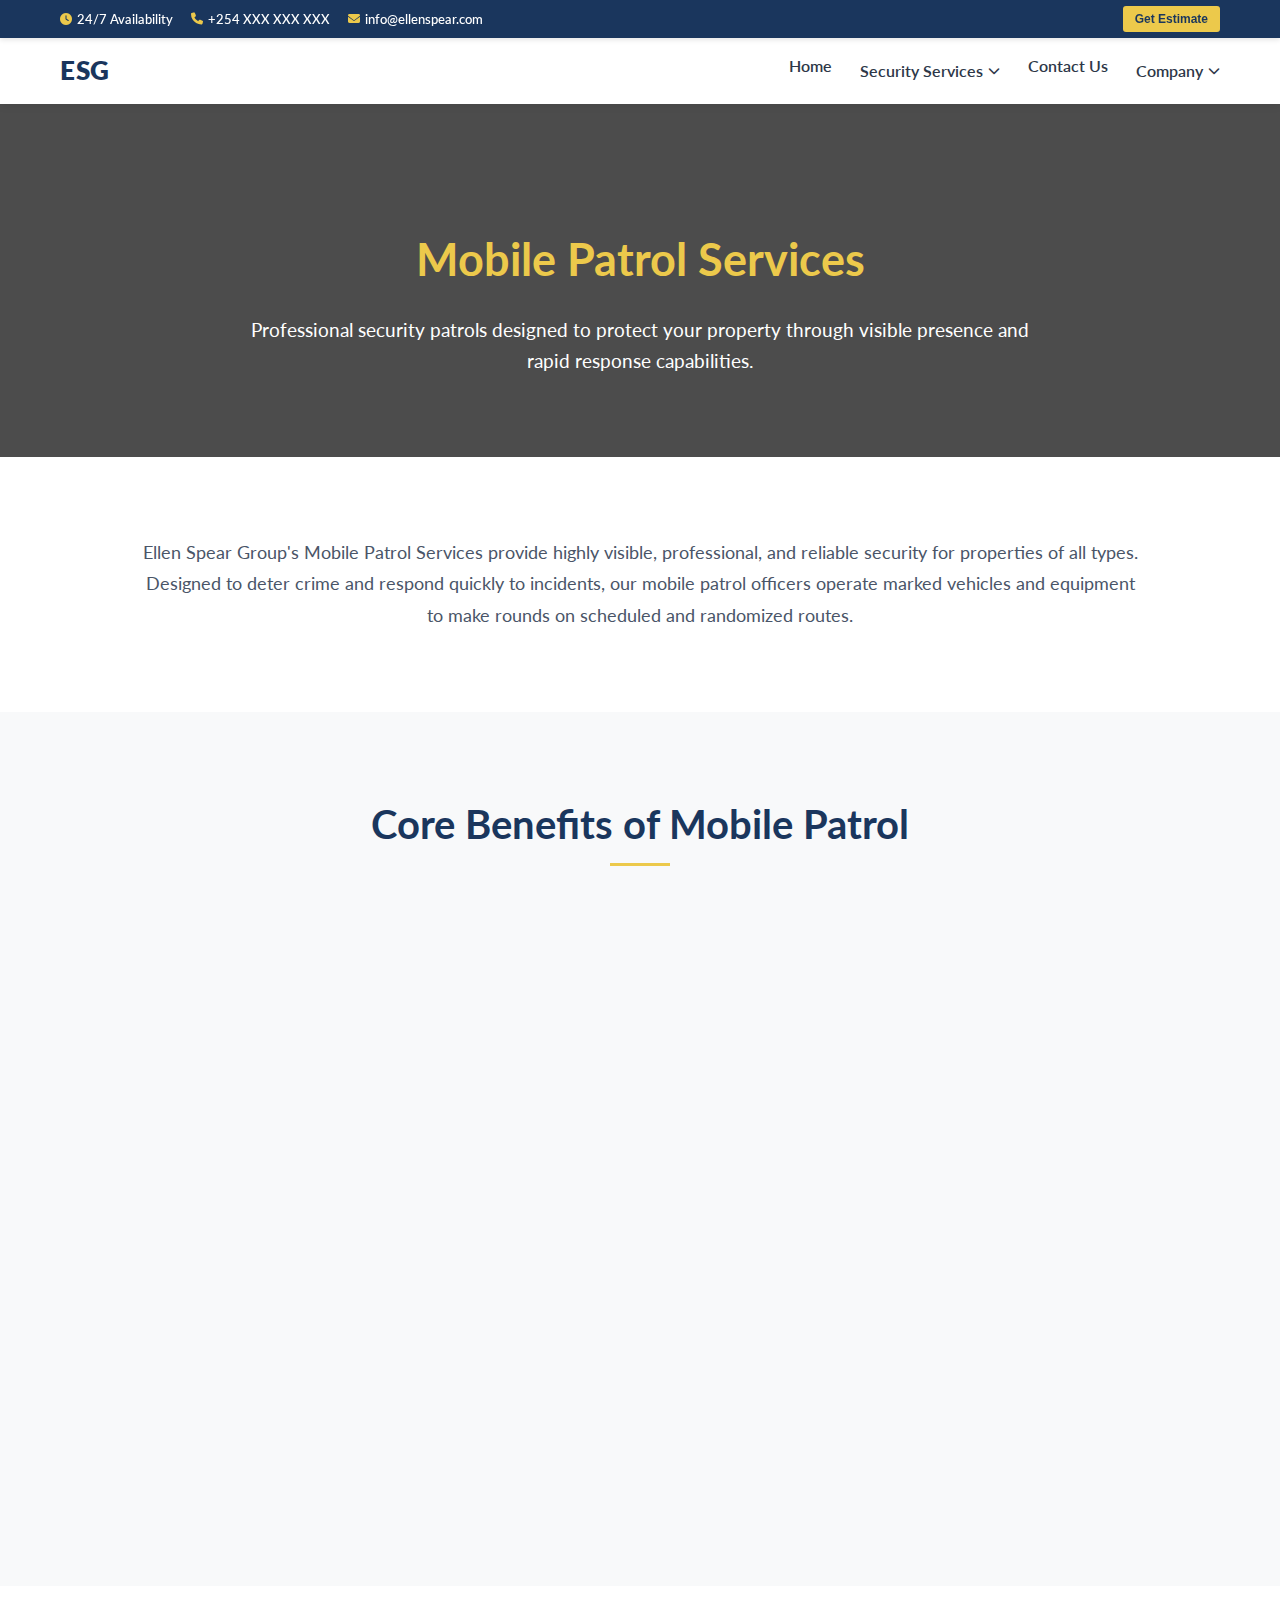
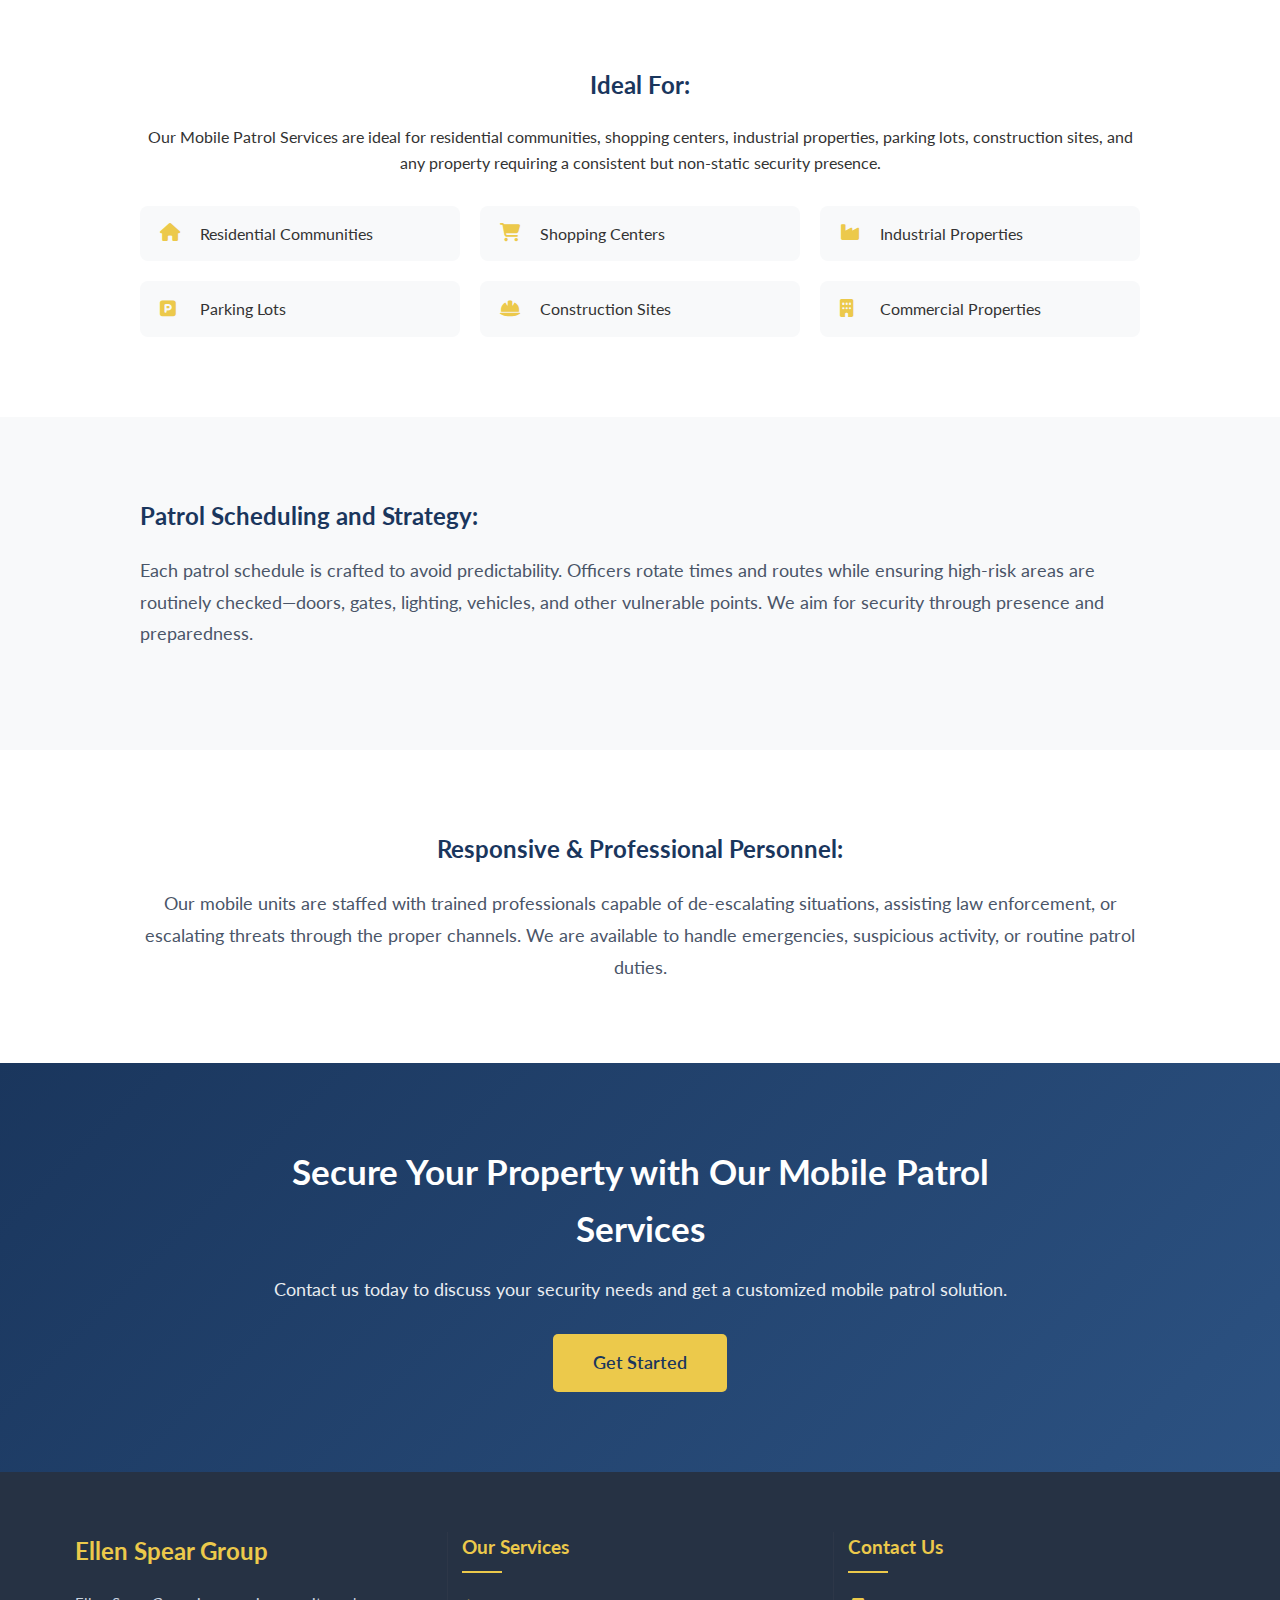
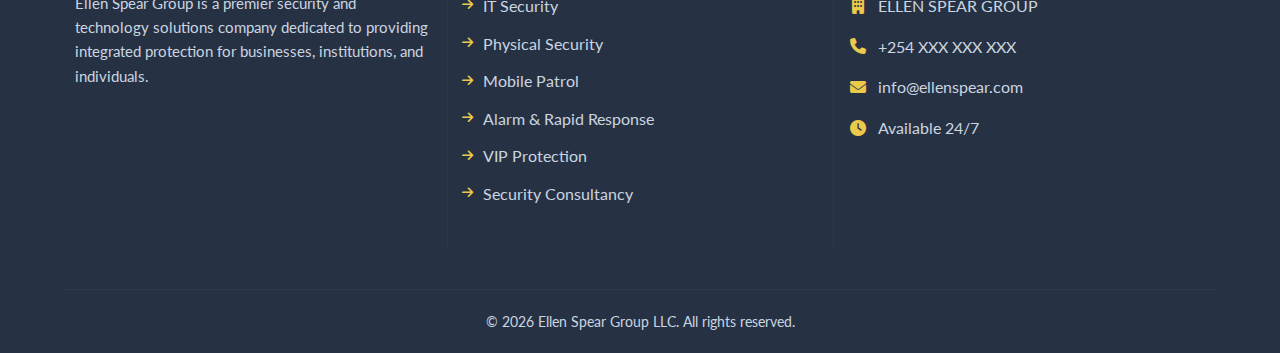
<file: mobile.html>
<!DOCTYPE html>
<html lang="en">
<head>
    <meta charset="UTF-8">
    <meta name="viewport" content="width=device-width, initial-scale=1.0">
    <title>Ellen Spear Group - Mobile Patrol</title>
    <link rel="stylesheet" href="styles/navbar.css">
    <link rel="stylesheet" href="https://fonts.googleapis.com/css2?family=Roboto:wght@300;400;500;700&family=Lato:wght@300;400;700&display=swap">
    <link rel="stylesheet" href="https://cdnjs.cloudflare.com/ajax/libs/font-awesome/6.4.0/css/all.min.css">
    <link rel="stylesheet" href="styles/main.css">
    <link rel="stylesheet" href="styles/footer.css">
    <link rel="stylesheet" href="styles/top.css">
    <link rel="stylesheet" href="styles/mobile.css">
</head>
<body>
    <!-- Top Bar -->
    <div class="top-bar" id="topBar">
        <div class="container">
            <div class="top-bar-left">
                <div class="top-bar-item">
                    <i class="fas fa-clock"></i>
                    <span>24/7 Availability</span>
                </div>
                <div class="top-bar-item phone">
                    <i class="fas fa-phone"></i>
                    <span>+254 XXX XXX XXX</span>
                </div>
                <div class="top-bar-item email">
                    <i class="fas fa-envelope"></i>
                    <span>info@ellenspear.com</span>
                </div>
            </div>
            <div class="top-bar-right">
                <button class="btn-estimate">Get Estimate</button>
            </div>
        </div>
    </div>

    <!-- Main Navigation -->
    <nav class="main-nav">
        <div class="container">
            <div class="nav-brand">
                <a href="index.html" style="font-style: bold;">ESG</a>
            </div>
            <div class="nav-menu" id="navMenu">
                <ul class="nav-links">
                    <li><a href="index.html">Home</a></li>
                    <li class="dropdown">
                        <a href="#"><span>Security Services</span> <i class="fas fa-chevron-down"></i></a>
                        <ul class="dropdown-menu">
                            <li><a href="mobile.html">Mobile Patrol</a></li>
                            <li><a href="onsite.html">On Site Presence</a></li>
                            <li><a href="alarm.html">Alarm Response</a></li>
                            <li><a href="vip.html">VIP Protection</a></li>
                            <li><a href="consult.html">Security Consultation</a></li>
                            <li><a href="it.html">IT Security</a></li>
                        </ul>
                    </li>
                    <li><a href="index.html#contact">Contact Us</a></li>
                    <li class="dropdown">
                        <a href="#"><span>Company</span> <i class="fas fa-chevron-down"></i></a>
                        <ul class="dropdown-menu">
                            <li><a href="about.html">About Us</a></li>
                            <li><a href="careers.html">Careers</a></li>
                        </ul>
                    </li>
                </ul>
            </div>
            <button class="hamburger" id="hamburger">
                <span></span>
                <span></span>
                <span></span>
            </button>
        </div>
    </nav>

    <!-- Hero Section -->
    <section class="mobile-hero">
        <div class="container">
            <h1>Mobile Patrol Services</h1>
            <p>Professional security patrols designed to protect your property through visible presence and rapid response capabilities.</p>
        </div>
    </section>

    <!-- Intro Section -->
    <section class="intro-section">
        <div class="container">
            <div class="intro-content">
                <p>Ellen Spear Group's Mobile Patrol Services provide highly visible, professional, and reliable security for properties of all types. Designed to deter crime and respond quickly to incidents, our mobile patrol officers operate marked vehicles and equipment to make rounds on scheduled and randomized routes.</p>
            </div>
        </div>
    </section>

    <!-- Benefits Section -->
    <section class="benefits-section" id="benefits">
        <div class="section-title">
            <h2>Core Benefits of Mobile Patrol</h2>
        </div>
        <div class="benefits-grid">
            <div class="benefit-card">
                <div class="benefit-icon">
                    <i class="fas fa-eye"></i>
                </div>
                <h3>Visible Crime Deterrence</h3>
                <p>Our patrol vehicles and uniformed officers send a clear message—your property is protected.</p>
            </div>

            <div class="benefit-card">
                <div class="benefit-icon">
                    <i class="fas fa-sliders-h"></i>
                </div>
                <h3>Flexible Coverage</h3>
                <p>Whether it's nightly lock-ups, periodic inspections, or alarm response, our mobile patrols are customized to your needs.</p>
            </div>

            <div class="benefit-card">
                <div class="benefit-icon">
                    <i class="fas fa-bell"></i>
                </div>
                <h3>Alarm Response</h3>
                <p>Officers respond swiftly to triggered alarms or calls for service, minimizing threat exposure.</p>
            </div>

            <div class="benefit-card">
                <div class="benefit-icon">
                    <i class="fas fa-clipboard-list"></i>
                </div>
                <h3>Incident Reporting</h3>
                <p>Receive detailed digital reports documenting patrol activity, observations, and any security concerns.</p>
            </div>

            <div class="benefit-card">
                <div class="benefit-icon">
                    <i class="fas fa-dollar-sign"></i>
                </div>
                <h3>Cost-Effective Alternative</h3>
                <p>Get effective security coverage without the cost of full-time, on-site personnel.</p>
            </div>
        </div>
    </section>

    <!-- Ideal For Section -->
    <section class="ideal-section">
        <div class="container">
            <div class="ideal-content">
                <h3>Ideal For:</h3>
                <p>Our Mobile Patrol Services are ideal for residential communities, shopping centers, industrial properties, parking lots, construction sites, and any property requiring a consistent but non-static security presence.</p>
                
                <div class="ideal-list">
                    <div class="ideal-item">
                        <i class="fas fa-home"></i>
                        <span>Residential Communities</span>
                    </div>
                    <div class="ideal-item">
                        <i class="fas fa-shopping-cart"></i>
                        <span>Shopping Centers</span>
                    </div>
                    <div class="ideal-item">
                        <i class="fas fa-industry"></i>
                        <span>Industrial Properties</span>
                    </div>
                    <div class="ideal-item">
                        <i class="fas fa-parking"></i>
                        <span>Parking Lots</span>
                    </div>
                    <div class="ideal-item">
                        <i class="fas fa-hard-hat"></i>
                        <span>Construction Sites</span>
                    </div>
                    <div class="ideal-item">
                        <i class="fas fa-building"></i>
                        <span>Commercial Properties</span>
                    </div>
                </div>
            </div>
        </div>
    </section>

    <!-- Strategy Section -->
    <section class="strategy-section">
        <div class="container">
            <div class="strategy-content">
                <h3>Patrol Scheduling and Strategy:</h3>
                <p>Each patrol schedule is crafted to avoid predictability. Officers rotate times and routes while ensuring high-risk areas are routinely checked—doors, gates, lighting, vehicles, and other vulnerable points. We aim for security through presence and preparedness.</p>
            </div>
        </div>
    </section>

    <!-- Personnel Section -->
    <section class="personnel-section">
        <div class="container">
            <div class="personnel-content">
                <h3>Responsive & Professional Personnel:</h3>
                <p>Our mobile units are staffed with trained professionals capable of de-escalating situations, assisting law enforcement, or escalating threats through the proper channels. We are available to handle emergencies, suspicious activity, or routine patrol duties.</p>
            </div>
        </div>
    </section>

    <!-- CTA Section -->
    <section class="cta-section">
        <div class="container">
            <div class="cta-content">
                <h2>Secure Your Property with Our Mobile Patrol Services</h2>
                <p>Contact us today to discuss your security needs and get a customized mobile patrol solution.</p>
                <a href="index.html#contact" class="cta-btn">Get Started</a>
            </div>
        </div>
    </section>

    <!-- Footer Section -->
    <footer class="footer">
        <div class="footer-container">
            <div class="footer-content">
                <!-- Column 1: Logo and Description -->
                <div class="footer-column">
                    <div class="footer-logo">Ellen Spear Group</div>
                    <p class="footer-description">
                        Ellen Spear Group is a premier security and technology solutions company dedicated to providing integrated protection for businesses, institutions, and individuals.
                    </p>
                </div>
                
                <!-- Column 2: Services -->
                <div class="footer-column">
                    <h3 class="footer-heading">Our Services</h3>
                    <ul class="footer-links">
                        <li><a href="it.html"><i class="fas fa-arrow-right"></i> IT Security</a></li>
                        <li><a href="onsite.html"><i class="fas fa-arrow-right"></i> Physical Security</a></li>
                        <li><a href="mobile.html"><i class="fas fa-arrow-right"></i> Mobile Patrol</a></li>
                        <li><a href="alarm.html"><i class="fas fa-arrow-right"></i> Alarm & Rapid Response</a></li>
                        <li><a href="vip.html"><i class="fas fa-arrow-right"></i> VIP Protection</a></li>
                        <li><a href="consult.html"><i class="fas fa-arrow-right"></i> Security Consultancy</a></li>
                    </ul>
                </div>
                
                <!-- Column 3: Contact Info -->
                <div class="footer-column">
                    <h3 class="footer-heading">Contact Us</h3>
                    <div class="footer-contact">
                        <p><i class="fas fa-building"></i> ELLEN SPEAR GROUP</p>
                        <p><i class="fas fa-phone"></i> +254 XXX XXX XXX</p>
                        <p><i class="fas fa-envelope"></i> info@ellenspear.com</p>
                        <p><i class="fas fa-clock"></i> Available 24/7</p>
                    </div>
                </div>
            </div>
            
            <div class="footer-bottom">
                <p>&copy; <span id="copyright-year">2025</span> Ellen Spear Group LLC. All rights reserved.</p>
            </div>
        </div>
        <!--Scroll to top-->
        <button class="scroll-top scroll-to-target" data-target="html">
            <i class="fas fa-arrow-up"></i>
        </button>
    </footer>

    <script src="scripts/footer.js" defer></script>
    <script src="scripts/main.js"></script>
    <script src="scripts/top.js" defer></script>
    <script src="scripts/mobile.js" defer></script>
</body>
</html>
</file>
<file: styles/navbar.css>
.top-bar {
    background-color: #1a365d;
    color: #fff;
    padding: 6px 0;
    font-size: 13px;
    position: sticky;
    top: 0;
    z-index: 1001;
    transition: transform 0.3s ease;
    box-shadow: 0 2px 5px rgba(0, 0, 0, 0.1);
}

.top-bar.hidden {
    transform: translateY(-100%);
}

.top-bar .container {
    display: flex;
    justify-content: space-between;
    align-items: center;
}

.top-bar-left {
    display: flex;
    gap: 18px;
}

.top-bar-item {
    display: flex;
    align-items: center;
    gap: 5px;
    font-weight: 500;
}

.top-bar-item i {
    color: #ecc94b;
    font-size: 12px;
}

.btn-estimate {
    background-color: #ecc94b;
    color: #1a365d;
    border: none;
    padding: 6px 12px;
    border-radius: 3px;
    font-weight: 600;
    font-size: 12px;
    cursor: pointer;
    transition: background-color 0.3s;
}

.btn-estimate:hover {
    background-color: #d9b123;
}

/* Main Navigation Styles */
.main-nav {
    background-color: #fff;
    box-shadow: 0 2px 10px rgba(0, 0, 0, 0.1);
    z-index: 1000;
}

.main-nav .container {
    display: flex;
    justify-content: space-between;
    align-items: center;
    padding: 12px 20px;
}

.nav-brand a {
    font-size: 26px;
    font-weight: 800;
    color: #1a365d;
    text-decoration: none;
    letter-spacing: 0.5px;
}

.nav-links {
    display: flex;
    list-style: none;
    gap: 28px;
}

.nav-links a {
    text-decoration: none;
    color: #2d3748;
    font-weight: 600;
    font-size: 16px;
    transition: color 0.3s;
    position: relative;
    padding: 5px 0;
}

.nav-links a:hover {
    color: #1a365d;
}

.nav-links a::after {
    content: '';
    position: absolute;
    bottom: 0;
    left: 0;
    width: 0;
    height: 2px;
    background-color: #1a365d;
    transition: width 0.3s;
}

.nav-links a:hover::after {
    width: 100%;
}

/* Dropdown Styles */
.dropdown {
    position: relative;
}

.dropdown > a {
    display: flex;
    align-items: center;
    gap: 5px;
}

.dropdown i {
    font-size: 12px;
    transition: transform 0.3s;
}

.dropdown:hover i {
    transform: rotate(180deg);
}

.dropdown-menu {
    position: absolute;
    top: 100%;
    left: 0;
    background-color: #fff;
    box-shadow: 0 4px 15px rgba(0, 0, 0, 0.15);
    border-radius: 5px;
    min-width: 220px;
    padding: 12px 0;
    list-style: none;
    opacity: 0;
    visibility: hidden;
    transform: translateY(10px);
    transition: all 0.3s;
    z-index: 1000;
}

.dropdown:hover .dropdown-menu {
    opacity: 1;
    visibility: visible;
    transform: translateY(0);
}

.dropdown-menu li {
    padding: 0;
}

.dropdown-menu a {
    display: block;
    padding: 10px 22px;
    color: #4a5568;
    text-decoration: none;
    font-weight: 600;
    font-size: 14px;
    transition: background-color 0.3s, color 0.3s;
}

.dropdown-menu a:hover {
    background-color: #f7fafc;
    color: #1a365d;
}

/* Hamburger Menu */
.hamburger {
    display: none;
    flex-direction: column;
    cursor: pointer;
    z-index: 1002;
    position: relative;
    width: 28px;
    height: 22px;
    background: none;
    border: none;
    padding: 0;
}

.hamburger span {
    width: 100%;
    height: 3px;
    background-color: #1a365d;
    margin: 3px 0;
    transition: all 0.3s;
    transform-origin: center;
    border-radius: 2px;
}

.hamburger.active span:nth-child(1) {
    transform: rotate(45deg) translate(5px, 5px);
}

.hamburger.active span:nth-child(2) {
    opacity: 0;
}

.hamburger.active span:nth-child(3) {
    transform: rotate(-45deg) translate(7px, -6px);
}

/* Responsive Styles */
@media (max-width: 992px) {
    .nav-links {
        gap: 20px;
    }
    
    .nav-links a {
        font-size: 15px;
    }
}

@media (max-width: 768px) {
    .top-bar .container {
        flex-direction: row;
        gap: 8px;
    }
    
    .top-bar-left {
        gap: 12px;
        flex-wrap: wrap;
        justify-content: center;
    }
    
    .top-bar-item {
        font-size: 12px;
    }
    
    .btn-estimate {
        padding: 5px 10px;
        font-size: 11px;
    }
    
    .hamburger {
        display: flex;
    }
    
    .nav-menu {
        position: fixed;
        top: 0;
        right: -100%;
        width: 280px;
        height: 100vh;
        background-color: #fff;
        box-shadow: -5px 0 15px rgba(0, 0, 0, 0.1);
        transition: right 0.3s ease;
        padding: 80px 25px 25px;
        z-index: 999;
        overflow-y: auto;
    }
    
    .nav-menu.active {
        right: 0;
    }
    
    .nav-links {
        flex-direction: column;
        gap: 0;
    }
    
    .nav-links li {
        width: 100%;
        border-bottom: 1px solid #f1f1f1;
    }
    
    .nav-links a {
        display: block;
        padding: 15px 0;
        font-size: 16px;
        font-weight: 600;
    }
    
    .nav-links a::after {
        display: none;
    }
    
    .dropdown-menu {
        position: static;
        opacity: 1;
        visibility: visible;
        transform: none;
        box-shadow: none;
        margin: 0 0 0 20px;
        display: none;
        background-color: #f8f9fa;
        border-radius: 0;
        padding: 5px 0;
        min-width: auto;
    }
    
    .dropdown.active .dropdown-menu {
        display: block;
    }
    
    .dropdown-menu a {
        padding: 12px 20px;
        font-size: 14px;
        font-weight: 600;
    }
    
    .dropdown > a i {
        transition: transform 0.3s;
    }
    
    .dropdown.active > a i {
        transform: rotate(180deg);
    }
    
    .nav-brand a {
        font-size: 22px;
    }
}

@media (max-width: 480px) {
    .top-bar {
        padding: 5px 0;
    }
    
    .top-bar-item {
        font-size: 11px;
    }
    
    .top-bar-item span {
        display: none;
    }
    
    .top-bar-item i {
        font-size: 14px;
    }
    
    .btn-estimate {
        padding: 4px 8px;
        font-size: 10px;
    }
    
    .nav-brand a {
        font-size: 20px;
    }
    
    .nav-menu {
        width: 250px;
        padding: 70px 20px 20px;
    }
    
    .nav-links a {
        padding: 13px 0;
        font-size: 15px;
    }
    
    .hamburger {
        width: 26px;
        height: 20px;
    }
    
    /* Show abbreviated text on small screens */
    .top-bar-item.phone span {
        display: none;
    }
    
    .top-bar-item.phone::after {
        content: "Call";
        font-size: 11px;
        margin-left: 3px;
    }
    
    .top-bar-item.email span {
        display: none;
    }
    
    .top-bar-item.email::after {
        content: "Email";
        font-size: 11px;
        margin-left: 3px;
    }
}

/* Show only icons on very small screens */
@media (max-width: 360px) {
    .top-bar-item span {
        display: none !important;
    }
    
    .top-bar-item.phone::after,
    .top-bar-item.email::after {
        display: none !important;
    }
    
    .btn-estimate {
        font-size: 0;
        padding: 6px;
        border-radius: 50%;
        width: 30px;
        height: 30px;
        display: flex;
        align-items: center;
        justify-content: center;
    }
    
    .btn-estimate::after {
        content: "Estimate";
        font-size: 0;
    }
    
    .btn-estimate::before {
        content: "\f0d1";
        font-family: "Font Awesome 5 Free";
        font-weight: 900;
        font-size: 12px;
    }
}
</file>
<file: styles/main.css>
* {
    margin: 0;
    padding: 0;
    box-sizing: border-box;
}

body {
    font-family: 'Lato', 'Roboto', sans-serif;
    line-height: 1.6;
    color: #333;
    overflow-x: hidden;
}

.container {
    width: 100%;
    max-width: 1200px;
    margin: 0 auto;
    padding: 0 20px;
}
/* Hero Section */
.hero {
    background: linear-gradient(rgba(0, 0, 0, 0.7), rgba(0, 0, 0, 0.7)), url('https://plus.unsplash.com/premium_photo-1661894582681-26c9cf94dbcd?w=400&auto=format&fit=crop&q=60&ixlib=rb-4.1.0&ixid=M3wxMjA3fDB8MHxzZWFyY2h8MTR8fHNlY3VyaXR5JTIwZ3VhcmR8ZW58MHx8MHx8fDA%3D') no-repeat center center/cover;
    height: 100vh;
    display: flex;
    align-items: center;
    justify-content: center;
    text-align: center;
    color: #fff;
    padding: 0 20px;
}

.hero-content {
    max-width: 800px;
    animation: fadeIn 1s ease;
}

.hero-content h1 {
    font-size: 3.5rem;
    margin-bottom: 20px;
    font-weight: 700;
}

.hero-content p {
    font-size: 1.2rem;
    margin-bottom: 30px;
    line-height: 1.8;
}

.btn-know-more {
    display: inline-block;
    background-color: #ecc94b;
    color: #1a365d;
    padding: 12px 30px;
    border-radius: 4px;
    text-decoration: none;
    font-weight: 500;
    transition: background-color 0.3s, transform 0.3s;
}

.btn-know-more:hover {
    background-color: #d9b123;
    transform: translateY(-3px);
}
/* Typewriter effect styles */
.typewriter {
    overflow: hidden;
    border-right: 3px solid #ecc94b; 
    white-space: nowrap; 
    margin: 0 auto; 
    animation: typing 3s steps(40, end), blink-caret 0.75s step-end infinite;
}

/* The typing effect */
@keyframes typing {
    from { width: 0 }
    to { width: 100% }
}

/* The typewriter cursor effect */
@keyframes blink-caret {
    from, to { border-color: transparent }
    50% { border-color: #ecc94b; }
}

/* Responsive adjustments for typewriter */
@media (max-width: 768px) {
    .typewriter {
        white-space: normal; 
        border-right: none; 
        animation: none; 
    }
}
/* Section Styles */
.section {
    padding: 80px 0;
}

.section h2 {
    font-size: 2.5rem;
    margin-bottom: 30px;
    color: #1a365d;
    text-align: center;
}

/* Responsive Styles */
@media (max-width: 992px) {
    .hero-content h1 {
        font-size: 2.8rem;
    }
    
    .nav-links {
        gap: 20px;
    }
}

@media (max-width: 768px) {
    .top-bar .container {
        flex-direction: column;
        gap: 10px;
    }
    
    .top-bar-left {
        flex-wrap: wrap;
        justify-content: center;
    }
    
    .hamburger {
        display: flex;
    }
    
    .nav-menu {
        position: fixed;
        top: 0;
        right: -100%;
        width: 70%;
        height: 100vh;
        background-color: #fff;
        box-shadow: -5px 0 15px rgba(0, 0, 0, 0.1);
        transition: right 0.3s ease;
        padding: 80px 20px 20px;
        z-index: 999;
        overflow-y: auto;
    }
    
    .nav-menu.active {
        right: 0;
    }
    
    .nav-links {
        flex-direction: column;
        gap: 15px;
    }
    
    .dropdown-menu {
        position: static;
        opacity: 1;
        visibility: visible;
        transform: none;
        box-shadow: none;
        margin: 10px 0 10px 20px;
        display: none;
        background-color: #f8f9fa;
    }
    
    .dropdown.active .dropdown-menu {
        display: block;
    }
    
    .hero-content h1 {
        font-size: 2.2rem;
    }
    
    .hero-content p {
        font-size: 1rem;
    }
    
    .footer-content {
        flex-direction: column;
    }

    .nav-brand a {
        font-size: 10px; 
    }
}

@media (max-width: 480px) {
    .hero-content h1 {
        font-size: 1.8rem;
    }
    
    .btn-know-more {
        padding: 10px 20px;
    }
    
    .section {
        padding: 60px 0;
    }
    
    .section h2 {
        font-size: 2rem;
    }

    .nav-brand a {
        font-size: 10px; 
    }
}
</file>
<file: styles/footer.css>
/* Footer Styles */
.footer {
    background-color: #263244;
    color: #fff;
    padding: 60px 0 20px;
    position: relative;
}

.footer-container {
    max-width: 1200px;
    margin: 0 auto;
    padding: 0 20px;
}

.footer-content {
    display: flex;
    flex-wrap: wrap;
    justify-content: space-between;
    margin-bottom: 40px;
}

.footer-column {
    flex: 1;
    min-width: 250px;
    margin-bottom: 30px;
    padding: 0 15px;
}

.footer-logo {
    font-size: 24px;
    font-weight: 700;
    margin-bottom: 20px;
    color: #ecc94b;
}

.footer-description {
    font-size: 0.95rem;
    line-height: 1.6;
    color: #cbd5e0;
    margin-bottom: 20px;
}

.footer-heading {
    font-size: 1.2rem;
    margin-bottom: 20px;
    color: #ecc94b;
    position: relative;
    padding-bottom: 10px;
}

.footer-heading::after {
    content: '';
    position: absolute;
    bottom: 0;
    left: 0;
    width: 40px;
    height: 2px;
    background-color: #ecc94b;
}

.footer-links {
    list-style: none;
}

.footer-links li {
    margin-bottom: 12px;
}

.footer-links a {
    color: #cbd5e0;
    text-decoration: none;
    display: flex;
    align-items: center;
    transition: color 0.3s, transform 0.3s;
}

.footer-links a:hover {
    color: #ecc94b;
    transform: translateX(5px);
}

.footer-links i {
    margin-right: 10px;
    font-size: 0.8rem;
    color: #ecc94b;
}

.footer-contact p {
    display: flex;
    align-items: center;
    margin-bottom: 15px;
    color: #cbd5e0;
}

.footer-contact i {
    margin-right: 10px;
    font-size: 1rem;
    color: #ecc94b;
    min-width: 20px;
    text-align: center;
}

.footer-bottom {
    text-align: center;
    padding-top: 20px;
    border-top: 1px solid #2d3748;
}

.footer-bottom p {
    color: #cbd5e0;
    font-size: 0.9rem;
}

/* Vertical Divider for Large Screens */
@media (min-width: 992px) {
    .footer-content {
        position: relative;
    }
    
    .footer-content::before {
        content: '';
        position: absolute;
        top: 0;
        bottom: 0;
        left: 33.333%;
        width: 1px;
        background: #2d3748;
    }
    
    .footer-content::after {
        content: '';
        position: absolute;
        top: 0;
        bottom: 0;
        left: 66.666%;
        width: 1px;
        background: #2d3748;
    }
}

/* Medium Screens (Tablets) */
@media (max-width: 991px) {
    .footer-content {
        flex-direction: column;
        align-items: center;
        text-align: center;
    }
    
    .footer-column {
        width: 100%;
        max-width: 500px;
        margin-bottom: 40px;
    }
    
    .footer-heading::after {
        left: 50%;
        transform: translateX(-50%);
    }
    
    .footer-links a {
        justify-content: center;
    }
    
    .footer-contact p {
        justify-content: center;
    }
}

/* Small Screens (Mobile) */
@media (max-width: 768px) {
    .footer {
        padding: 40px 0 15px;
    }
    
    .footer-container {
        padding: 0 15px;
    }
    
    .footer-content {
        display: grid;
        grid-template-areas: 
            "logo logo"
            "services contact";
        grid-template-columns: 1fr 1fr;
        gap: 30px 20px;
        text-align: left;
        justify-content: normal;
        align-items: start;
    }
    
    .footer-column:nth-child(1) {
        grid-area: logo;
        text-align: center;
        max-width: 100%;
        margin-bottom: 20px;
    }
    
    .footer-column:nth-child(2) {
        grid-area: services;
        text-align: left;
        max-width: 100%;
        margin-bottom: 0;
    }
    
    .footer-column:nth-child(3) {
        grid-area: contact;
        text-align: right;
        max-width: 100%;
        margin-bottom: 0;
    }
    
    .footer-logo {
        font-size: 22px;
        margin-bottom: 15px;
    }
    
    .footer-description {
        font-size: 0.9rem;
        text-align: center;
        margin: 0 auto;
        max-width: 400px;
    }
    
    .footer-heading {
        font-size: 1.1rem;
        margin-bottom: 15px;
        text-align: inherit;
    }
    
    .footer-heading::after {
        left: 0;
        transform: none;
    }
    
    .footer-links a {
        justify-content: flex-start;
    }
    
    .footer-contact p {
        justify-content: flex-end;
        text-align: right;
    }
    
    .footer-links li:last-child,
    .footer-contact p:last-child {
        margin-bottom: 0;
    }

    /* Remove icons */
    .footer-links i,
    .footer-contact i {
        display: none;
    }
}

/* Extra Small Screens */
@media (max-width: 480px) {
    .footer {
        padding: 30px 0 15px;
    }
    
    .footer-content {
        grid-template-areas: 
            "logo"
            "services"
            "contact";
        grid-template-columns: 1fr;
        gap: 25px;
    }
    
    .footer-column:nth-child(1) {
        margin-bottom: 10px;
    }
    
    .footer-column:nth-child(2),
    .footer-column:nth-child(3) {
        text-align: center;
    }
    
    .footer-heading {
        text-align: center;
    }
    
    .footer-heading::after {
        left: 50%;
        transform: translateX(-50%);
    }
    
    .footer-links a {
        justify-content: center;
    }
    
    .footer-contact p {
        justify-content: center;
        text-align: center;
    }
    
    .footer-logo {
        font-size: 20px;
    }
    
    .footer-description {
        font-size: 0.85rem;
    }
}

/* Very Small Screens */
@media (max-width: 360px) {
    .footer-container {
        padding: 0 10px;
    }
    
    .footer-column {
        padding: 0 5px;
    }
    
    .footer-logo {
        font-size: 18px;
    }
    
    .footer-heading {
        font-size: 1rem;
    }
    
    .footer-links a,
    .footer-contact p {
        font-size: 0.9rem;
    }
}
</file>
<file: styles/top.css>
.scroll-top {
    position: fixed;
    bottom: 30px;
    left: 30px;
    width: 50px;
    height: 50px;
    background: linear-gradient(135deg, #10ae0a 0%, #2c5282 100%);
    color: white;
    border: none;
    border-radius: 50%;
    display: flex;
    align-items: center;
    justify-content: center;
    font-size: 18px;
    cursor: pointer;
    box-shadow: 0 4px 15px rgba(26, 54, 93, 0.3);
    z-index: 999;
    opacity: 0;
    visibility: hidden;
    transform: translateY(20px);
    transition: all 0.4s cubic-bezier(0.175, 0.885, 0.32, 1.275);
}

.scroll-top.visible {
    opacity: 1;
    visibility: visible;
    transform: translateY(0);
}

.scroll-top:hover {
    background: linear-gradient(135deg, #2c5282 0%, #1a365d 100%);
    transform: translateY(-5px);
    box-shadow: 0 6px 20px rgba(26, 54, 93, 0.4);
}

.scroll-top:active {
    transform: scale(0.95);
}

.scroll-top i {
    transition: transform 0.3s ease;
}

.scroll-top:hover i {
    transform: translateY(-2px);
}

/* Pulse animation */
@keyframes pulse {
    0% {
        box-shadow: 0 0 0 0 rgba(26, 54, 93, 0.4);
    }
    70% {
        box-shadow: 0 0 0 10px rgba(26, 54, 93, 0);
    }
    100% {
        box-shadow: 0 0 0 0 rgba(26, 54, 93, 0);
    }
}

.scroll-top.pulse {
    animation: pulse 2s infinite;
}

/* Responsive Styles */
@media (max-width: 768px) {
    .scroll-top {
        bottom: 20px;
        right: 20px;
        width: 45px;
        height: 45px;
        font-size: 16px;
    }
}

@media (max-width: 480px) {
    .scroll-top {
        bottom: 15px;
        right: 15px;
        width: 40px;
        height: 40px;
        font-size: 14px;
    }
}
</file>
<file: styles/carrers.css>
.careers-hero {
    background: linear-gradient(rgba(0, 0, 0, 0.7), rgba(0, 0, 0, 0.7)), url('https://images.unsplash.com/photo-1581094794329-c8112a89af12?ixlib=rb-4.0.3&ixid=M3wxMjA3fDB8MHxwaG90by1wYWdlfHx8fGVufDB8fHx8fA%3D%3D&auto=format&fit=crop&w=1770&q=80') no-repeat center center/cover;
    padding: 120px 0 80px;
    color: white;
    text-align: center;
}

.careers-hero h1 {
    font-size: 2.8rem;
    margin-bottom: 20px;
    color: #ecc94b;
}

.careers-hero p {
    font-size: 1.2rem;
    max-width: 800px;
    margin: 0 auto;
    line-height: 1.6;
}

/* Intro Section */
.careers-intro-section {
    padding: 80px 0;
    background-color: #fff;
}

.careers-intro-content {
    max-width: 1000px;
    margin: 0 auto;
    text-align: center;
}

.careers-intro-content p {
    font-size: 1.1rem;
    line-height: 1.8;
    color: #4a5568;
    margin-bottom: 20px;
}

/* Why Join Section */
.why-join-section {
    padding: 80px 0;
    background-color: #f8f9fa;
}

.section-title {
    text-align: center;
    margin-bottom: 50px;
}

.section-title h2 {
    font-size: 2.5rem;
    color: #1a365d;
    margin-bottom: 15px;
    position: relative;
    display: inline-block;
}

.section-title h2::after {
    content: '';
    position: absolute;
    bottom: -10px;
    left: 50%;
    transform: translateX(-50%);
    width: 60px;
    height: 3px;
    background-color: #ecc94b;
}

.benefits-grid {
    display: grid;
    grid-template-columns: repeat(auto-fit, minmax(300px, 1fr));
    gap: 30px;
    max-width: 1200px;
    margin: 0 auto;
    padding: 0 20px;
}

.benefit-card {
    background: white;
    padding: 30px;
    border-radius: 10px;
    box-shadow: 0 5px 15px rgba(0, 0, 0, 0.08);
    text-align: center;
    transition: transform 0.3s ease, box-shadow 0.3s ease;
}

.benefit-card:hover {
    transform: translateY(-5px);
    box-shadow: 0 10px 25px rgba(0, 0, 0, 0.15);
}

.benefit-icon {
    width: 70px;
    height: 70px;
    background-color: #1a365d;
    color: #ecc94b;
    border-radius: 50%;
    display: flex;
    align-items: center;
    justify-content: center;
    margin: 0 auto 20px;
    font-size: 28px;
}

.benefit-card h3 {
    font-size: 1.4rem;
    margin-bottom: 15px;
    color: #1a365d;
}

.benefit-card p {
    color: #4a5568;
    line-height: 1.6;
}

/* Positions Section */
.positions-section {
    padding: 80px 0;
    background-color: #fff;
}

.positions-content {
    max-width: 1000px;
    margin: 0 auto;
}

.position-category {
    margin-bottom: 50px;
}

.position-category h3 {
    font-size: 1.8rem;
    color: #1a365d;
    margin-bottom: 30px;
    text-align: center;
    position: relative;
    padding-bottom: 15px;
}

.position-category h3::after {
    content: '';
    position: absolute;
    bottom: 0;
    left: 50%;
    transform: translateX(-50%);
    width: 40px;
    height: 3px;
    background-color: #ecc94b;
}

.position-list {
    display: grid;
    grid-template-columns: repeat(auto-fit, minmax(300px, 1fr));
    gap: 20px;
}

.position-item {
    background: #f8f9fa;
    padding: 25px;
    border-radius: 8px;
    border-left: 4px solid #1a365d;
}

.position-item h4 {
    font-size: 1.3rem;
    color: #1a365d;
    margin-bottom: 15px;
}

.position-item p {
    color: #4a5568;
    margin-bottom: 15px;
    line-height: 1.6;
}

.position-features {
    list-style: none;
    margin-top: 15px;
}

.position-features li {
    margin-bottom: 8px;
    color: #4a5568;
    display: flex;
    align-items: flex-start;
}

.position-features li i {
    color: #ecc94b;
    margin-right: 10px;
    margin-top: 4px;
}

.apply-btn {
    display: inline-block;
    background-color: #1a365d;
    color: white;
    padding: 10px 20px;
    border-radius: 5px;
    text-decoration: none;
    font-weight: 500;
    transition: background-color 0.3s;
    margin-top: 15px;
}

.apply-btn:hover {
    background-color: #2c5282;
}

/* Values Section */
.values-section {
    padding: 80px 0;
    background-color: #f8f9fa;
}

.values-content {
    max-width: 1000px;
    margin: 0 auto;
    text-align: center;
}

.values-grid {
    display: grid;
    grid-template-columns: repeat(auto-fit, minmax(250px, 1fr));
    gap: 30px;
    margin-top: 50px;
}

.value-item {
    background: white;
    padding: 30px;
    border-radius: 10px;
    box-shadow: 0 5px 15px rgba(0, 0, 0, 0.08);
}

.value-item h4 {
    font-size: 1.3rem;
    color: #1a365d;
    margin-bottom: 15px;
}

.value-item p {
    color: #4a5568;
    line-height: 1.6;
}

/* Application Section */
.application-section {
    padding: 80px 0;
    background: linear-gradient(135deg, #1a365d 0%, #2c5282 100%);
    color: white;
}

.application-content {
    max-width: 800px;
    margin: 0 auto;
    text-align: center;
}

.application-content h2 {
    font-size: 2.2rem;
    margin-bottom: 20px;
}

.application-content p {
    font-size: 1.1rem;
    margin-bottom: 30px;
    opacity: 0.9;
}

.application-steps {
    display: grid;
    grid-template-columns: repeat(auto-fit, minmax(200px, 1fr));
    gap: 20px;
    margin-bottom: 40px;
}

.step {
    background: rgba(255, 255, 255, 0.1);
    padding: 20px;
    border-radius: 8px;
}

.step-number {
    width: 40px;
    height: 40px;
    background: #ecc94b;
    color: #1a365d;
    border-radius: 50%;
    display: flex;
    align-items: center;
    justify-content: center;
    margin: 0 auto 15px;
    font-weight: bold;
    font-size: 1.2rem;
}

.step h4 {
    font-size: 1.2rem;
    margin-bottom: 10px;
}

.step p {
    font-size: 0.9rem;
    margin-bottom: 0;
}

.application-btn {
    display: inline-block;
    background-color: #ecc94b;
    color: #1a365d;
    padding: 15px 40px;
    border-radius: 5px;
    text-decoration: none;
    font-weight: 600;
    font-size: 1.1rem;
    transition: background-color 0.3s, transform 0.3s;
}

.application-btn:hover {
    background-color: #d9b123;
    transform: translateY(-3px);
}

/* Responsive Styles */
@media (max-width: 992px) {
    .careers-hero h1 {
        font-size: 2.5rem;
    }
    
    .section-title h2 {
        font-size: 2.2rem;
    }
}

@media (max-width: 768px) {
    .careers-hero {
        padding: 100px 0 60px;
    }
    
    .careers-hero h1 {
        font-size: 2.2rem;
    }
    
    .careers-hero p {
        font-size: 1.1rem;
    }
    
    .careers-intro-section,
    .why-join-section,
    .positions-section,
    .values-section,
    .application-section {
        padding: 60px 0;
    }
    
    .section-title h2 {
        font-size: 2rem;
    }
    
    .benefit-card,
    .value-item {
        padding: 25px;
    }
    
    .benefit-icon {
        width: 60px;
        height: 60px;
        font-size: 24px;
    }
    
    .application-steps {
        grid-template-columns: 1fr;
    }
}

@media (max-width: 480px) {
    .careers-hero {
        padding: 80px 0 50px;
    }
    
    .careers-hero h1 {
        font-size: 1.8rem;
    }
    
    .careers-hero p {
        font-size: 1rem;
    }
    
    .careers-intro-section,
    .why-join-section,
    .positions-section,
    .values-section,
    .application-section {
        padding: 50px 0;
    }
    
    .section-title h2 {
        font-size: 1.8rem;
    }
    
    .benefit-card,
    .value-item,
    .position-item {
        padding: 20px;
    }
    
    .benefit-icon {
        width: 50px;
        height: 50px;
        font-size: 20px;
    }
    
    .application-content h2 {
        font-size: 1.8rem;
    }
    
    .application-btn {
        padding: 12px 30px;
        font-size: 1rem;
    }
}
</file>
<file: styles/upload.css>
.application-modal {
    position: fixed;
    top: 0;
    left: 0;
    width: 100%;
    height: 100%;
    background-color: rgba(0, 0, 0, 0.7);
    display: flex;
    align-items: center;
    justify-content: center;
    z-index: 1000;
    opacity: 0;
    visibility: hidden;
    transition: opacity 0.3s, visibility 0.3s;
    padding: 20px;
}

.application-modal.active {
    opacity: 1;
    visibility: visible;
}

.modal-content {
    background: white;
    width: 100%;
    max-width: 700px;
    max-height: 90vh;
    overflow-y: auto;
    border-radius: 10px;
    position: relative;
    transform: scale(0.9);
    transition: transform 0.3s;
}

.application-modal.active .modal-content {
    transform: scale(1);
}

.modal-header {
    background-color: #1a365d;
    color: white;
    padding: 20px;
    border-top-left-radius: 10px;
    border-top-right-radius: 10px;
    position: relative;
}

.modal-header h2 {
    margin: 0;
    font-size: 1.8rem;
}

.modal-close {
    position: absolute;
    top: 15px;
    right: 15px;
    background: none;
    border: none;
    color: white;
    font-size: 1.5rem;
    cursor: pointer;
    width: 40px;
    height: 40px;
    display: flex;
    align-items: center;
    justify-content: center;
    border-radius: 50%;
    transition: background-color 0.3s;
}

.modal-close:hover {
    background-color: rgba(255, 255, 255, 0.2);
}

.modal-body {
    padding: 25px;
}

.application-form {
    display: grid;
    grid-template-columns: 1fr 1fr;
    gap: 20px;
}

.form-group {
    margin-bottom: 20px;
}

.form-group.full-width {
    grid-column: 1 / -1;
}

.form-group label {
    display: block;
    margin-bottom: 8px;
    font-weight: 500;
    color: #1a365d;
}

.form-group input,
.form-group select,
.form-group textarea {
    width: 100%;
    padding: 12px 15px;
    border: 1px solid #e2e8f0;
    border-radius: 5px;
    font-family: inherit;
    font-size: 0.95rem;
    transition: border-color 0.3s;
}

.form-group input:focus,
.form-group select:focus,
.form-group textarea:focus {
    outline: none;
    border-color: #1a365d;
}

.form-group textarea {
    min-height: 100px;
    resize: vertical;
}

.file-upload {
    position: relative;
    border: 2px dashed #e2e8f0;
    border-radius: 5px;
    padding: 20px;
    text-align: center;
    transition: border-color 0.3s;
}

.file-upload:hover {
    border-color: #1a365d;
}

.file-upload input[type="file"] {
    position: absolute;
    top: 0;
    left: 0;
    width: 100%;
    height: 100%;
    opacity: 0;
    cursor: pointer;
}

.file-upload-icon {
    font-size: 2rem;
    color: #1a365d;
    margin-bottom: 10px;
}

.file-upload-text {
    color: #4a5568;
    margin-bottom: 5px;
}

.file-upload-hint {
    font-size: 0.8rem;
    color: #a0aec0;
}

.file-preview {
    margin-top: 15px;
    display: none;
}

.file-preview.active {
    display: block;
}

.file-preview-item {
    display: flex;
    align-items: center;
    justify-content: space-between;
    background: #f8f9fa;
    padding: 10px 15px;
    border-radius: 5px;
    margin-bottom: 10px;
}

.file-preview-info {
    display: flex;
    align-items: center;
}

.file-preview-icon {
    color: #1a365d;
    margin-right: 10px;
}

.file-preview-name {
    font-size: 0.9rem;
    color: #4a5568;
}

.file-preview-remove {
    background: none;
    border: none;
    color: #e53e3e;
    cursor: pointer;
    font-size: 1rem;
}

.form-submit {
    grid-column: 1 / -1;
    text-align: center;
    margin-top: 20px;
}

.submit-btn {
    background-color: #1a365d;
    color: white;
    border: none;
    padding: 15px 40px;
    border-radius: 5px;
    font-weight: 600;
    font-size: 1.1rem;
    cursor: pointer;
    transition: background-color 0.3s;
}

.submit-btn:hover {
    background-color: #2c5282;
}

.submit-btn:disabled {
    background-color: #cbd5e0;
    cursor: not-allowed;
}

.form-error {
    color: #e53e3e;
    font-size: 0.8rem;
    margin-top: 5px;
    display: none;
}

.form-error.active {
    display: block;
}

/* Responsive Styles for Modal */
@media (max-width: 768px) {
    .application-form {
        grid-template-columns: 1fr;
    }
    
    .modal-header h2 {
        font-size: 1.5rem;
    }
    
    .modal-body {
        padding: 20px;
    }
    
    .file-upload {
        padding: 15px;
    }
}

@media (max-width: 480px) {
    .application-modal {
        padding: 10px;
    }
    
    .modal-header {
        padding: 15px;
    }
    
    .modal-body {
        padding: 15px;
    }
    
    .form-group input,
    .form-group select,
    .form-group textarea {
        padding: 10px 12px;
    }
    
    .submit-btn {
        padding: 12px 30px;
        font-size: 1rem;
    }
}
</file>
<file: styles/mobile.css>
/* Mobile Patrol Page Styles */
.mobile-hero {
    background: linear-gradient(rgba(0, 0, 0, 0.7), rgba(0, 0, 0, 0.7)), url('https://plus.unsplash.com/premium_photo-1681487814165-018814e29155?q=80&w=870&auto=format&fit=crop&ixlib=rb-4.1.0&ixid=M3wxMjA3fDB8MHxwaG90by1wYWdlfHx8fGVufDB8fHx8fA%3D%3D') no-repeat center center/cover;
    padding: 120px 0 80px;
    color: white;
    text-align: center;
}

.mobile-hero h1 {
    font-size: 2.8rem;
    margin-bottom: 20px;
    color: #ecc94b;
}

.mobile-hero p {
    font-size: 1.2rem;
    max-width: 800px;
    margin: 0 auto;
    line-height: 1.6;
}

/* Intro Section */
.intro-section {
    padding: 80px 0;
    background-color: #fff;
}

.intro-content {
    max-width: 1000px;
    margin: 0 auto;
    text-align: center;
}

.intro-content p {
    font-size: 1.1rem;
    line-height: 1.8;
    color: #4a5568;
}

/* Benefits Section */
.benefits-section {
    padding: 80px 0;
    background-color: #f8f9fa;
}

.section-title {
    text-align: center;
    margin-bottom: 50px;
}

.section-title h2 {
    font-size: 2.5rem;
    color: #1a365d;
    margin-bottom: 15px;
    position: relative;
    display: inline-block;
}

.section-title h2::after {
    content: '';
    position: absolute;
    bottom: -10px;
    left: 50%;
    transform: translateX(-50%);
    width: 60px;
    height: 3px;
    background-color: #ecc94b;
}

.benefits-grid {
    display: grid;
    grid-template-columns: repeat(auto-fit, minmax(300px, 1fr));
    gap: 30px;
    max-width: 1200px;
    margin: 0 auto;
    padding: 0 20px;
}

.benefit-card {
    background: white;
    padding: 30px;
    border-radius: 10px;
    box-shadow: 0 5px 15px rgba(0, 0, 0, 0.08);
    text-align: center;
    transition: transform 0.3s ease, box-shadow 0.3s ease;
}

.benefit-card:hover {
    transform: translateY(-5px);
    box-shadow: 0 10px 25px rgba(0, 0, 0, 0.15);
}

.benefit-icon {
    width: 70px;
    height: 70px;
    background-color: #1a365d;
    color: #ecc94b;
    border-radius: 50%;
    display: flex;
    align-items: center;
    justify-content: center;
    margin: 0 auto 20px;
    font-size: 28px;
}

.benefit-card h3 {
    font-size: 1.4rem;
    margin-bottom: 15px;
    color: #1a365d;
}

.benefit-card p {
    color: #4a5568;
    line-height: 1.6;
}

/* Ideal For Section */
.ideal-section {
    padding: 80px 0;
    background-color: #fff;
}

.ideal-content {
    max-width: 1000px;
    margin: 0 auto;
    text-align: center;
}

.ideal-content h3 {
    font-size: 1.5rem;
    color: #1a365d;
    margin-bottom: 20px;
}

.ideal-list {
    display: grid;
    grid-template-columns: repeat(auto-fit, minmax(250px, 1fr));
    gap: 20px;
    margin-top: 30px;
    text-align: left;
}

.ideal-item {
    display: flex;
    align-items: center;
    background: #f8f9fa;
    padding: 15px 20px;
    border-radius: 8px;
}

.ideal-item i {
    color: #ecc94b;
    font-size: 18px;
    margin-right: 15px;
    min-width: 25px;
}

/* Strategy Section */
.strategy-section {
    padding: 80px 0;
    background-color: #f8f9fa;
}

.strategy-content {
    max-width: 1000px;
    margin: 0 auto;
}

.strategy-content h3 {
    font-size: 1.5rem;
    color: #1a365d;
    margin-bottom: 20px;
}

.strategy-content p {
    font-size: 1.1rem;
    line-height: 1.8;
    color: #4a5568;
    margin-bottom: 20px;
}

/* Personnel Section */
.personnel-section {
    padding: 80px 0;
    background-color: #fff;
}

.personnel-content {
    max-width: 1000px;
    margin: 0 auto;
    text-align: center;
}

.personnel-content h3 {
    font-size: 1.5rem;
    color: #1a365d;
    margin-bottom: 20px;
}

.personnel-content p {
    font-size: 1.1rem;
    line-height: 1.8;
    color: #4a5568;
}

/* CTA Section */
.cta-section {
    padding: 80px 0;
    background: linear-gradient(135deg, #1a365d 0%, #2c5282 100%);
    color: white;
    text-align: center;
}

.cta-content {
    max-width: 800px;
    margin: 0 auto;
}

.cta-content h2 {
    font-size: 2.2rem;
    margin-bottom: 20px;
}

.cta-content p {
    font-size: 1.1rem;
    margin-bottom: 30px;
    opacity: 0.9;
}

.cta-btn {
    display: inline-block;
    background-color: #ecc94b;
    color: #1a365d;
    padding: 15px 40px;
    border-radius: 5px;
    text-decoration: none;
    font-weight: 600;
    font-size: 1.1rem;
    transition: background-color 0.3s, transform 0.3s;
}

.cta-btn:hover {
    background-color: #d9b123;
    transform: translateY(-3px);
}

/* Responsive Styles */
@media (max-width: 992px) {
    .mobile-hero h1 {
        font-size: 2.5rem;
    }
    
    .section-title h2 {
        font-size: 2.2rem;
    }
}

@media (max-width: 768px) {
    .mobile-hero {
        padding: 100px 0 60px;
    }
    
    .mobile-hero h1 {
        font-size: 2.2rem;
    }
    
    .mobile-hero p {
        font-size: 1.1rem;
    }
    
    .intro-section,
    .benefits-section,
    .ideal-section,
    .strategy-section,
    .personnel-section,
    .cta-section {
        padding: 60px 0;
    }
    
    .section-title h2 {
        font-size: 2rem;
    }
    
    .benefit-card {
        padding: 25px;
    }
    
    .benefit-icon {
        width: 60px;
        height: 60px;
        font-size: 24px;
    }
}

@media (max-width: 480px) {
    .mobile-hero {
        padding: 80px 0 50px;
    }
    
    .mobile-hero h1 {
        font-size: 1.8rem;
    }
    
    .mobile-hero p {
        font-size: 1rem;
    }
    
    .intro-section,
    .benefits-section,
    .ideal-section,
    .strategy-section,
    .personnel-section,
    .cta-section {
        padding: 50px 0;
    }
    
    .section-title h2 {
        font-size: 1.8rem;
    }
    
    .benefit-card {
        padding: 20px;
    }
    
    .benefit-icon {
        width: 50px;
        height: 50px;
        font-size: 20px;
    }
    
    .cta-content h2 {
        font-size: 1.8rem;
    }
    
    .cta-btn {
        padding: 12px 30px;
        font-size: 1rem;
    }
}
</file>
